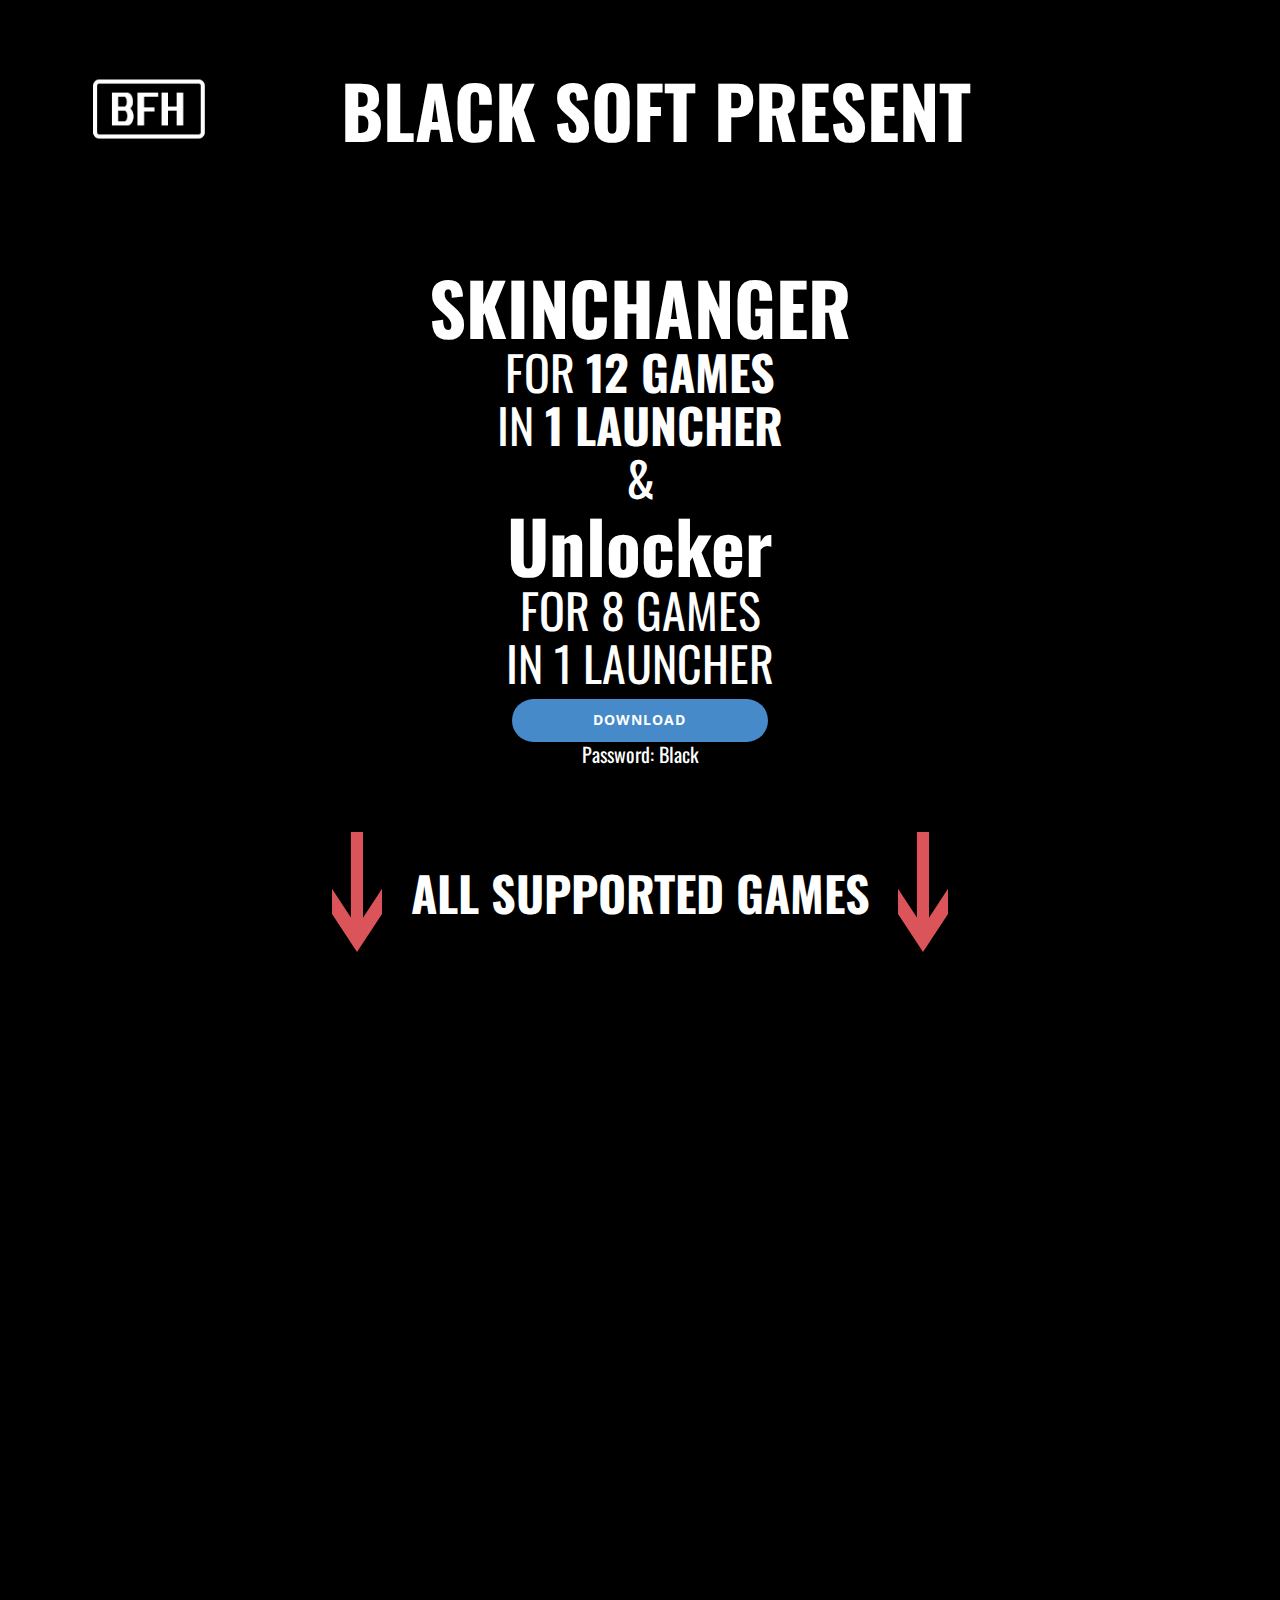
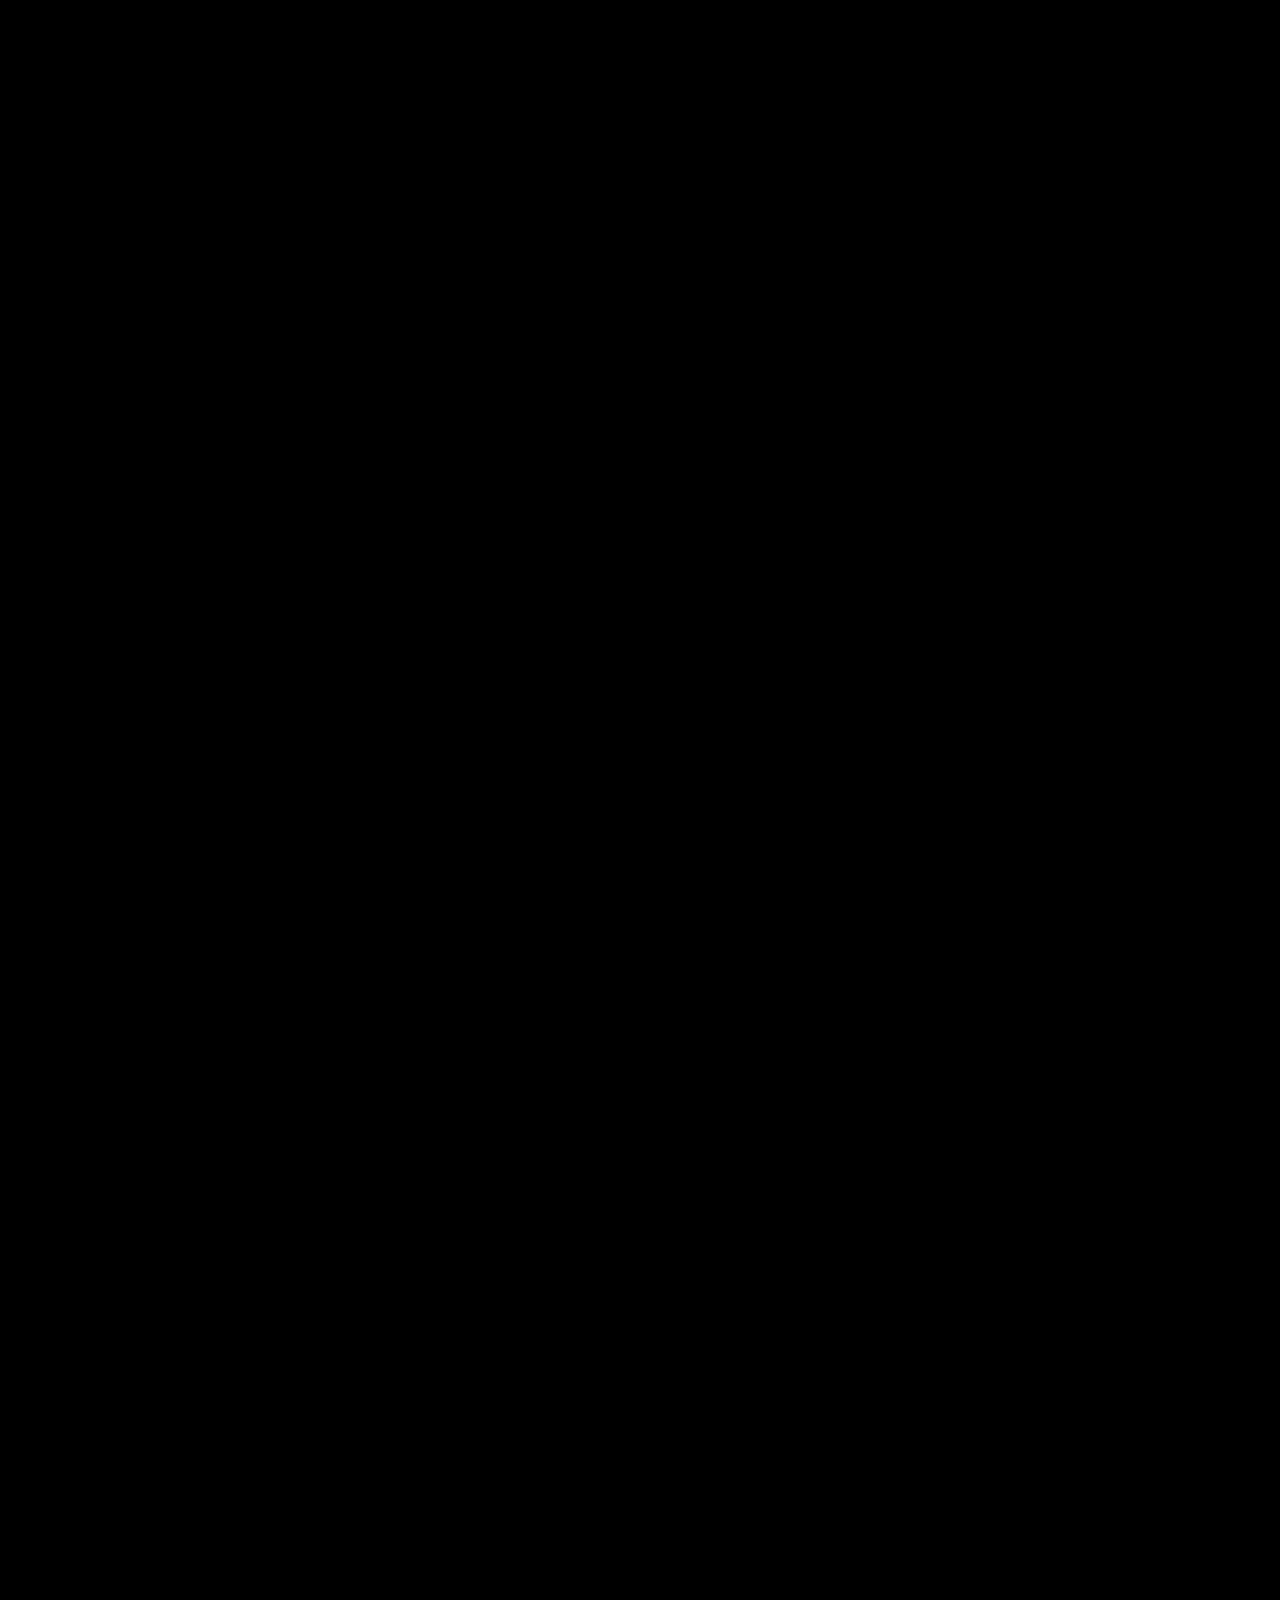
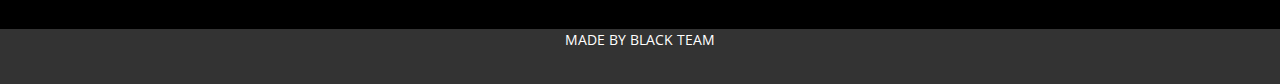
<file: index.html>
<!DOCTYPE html>
<html style="font-size: 16px;" lang="en"><head>
    <meta name="viewport" content="width=device-width, initial-scale=1.0">
    <meta charset="utf-8">
    <meta name="keywords" content="">
    <meta name="description" content="">
    <title>BLACK FREE SOFTS</title>
    <link rel="stylesheet" href="nicepage.css" media="screen">
<link rel="stylesheet" href="HOME.css" media="screen">
    <script class="u-script" type="text/javascript" src="jquery.js" defer=""></script>
    <script class="u-script" type="text/javascript" src="nicepage.js" defer=""></script>
    <meta name="generator" content="Nicepage 6.0.3, nicepage.com">
    <link rel="icon" href="images/favicon.png">
    <link id="u-theme-google-font" rel="stylesheet" href="https://fonts.googleapis.com/css?family=Roboto:100,100i,300,300i,400,400i,500,500i,700,700i,900,900i|Open+Sans:300,300i,400,400i,500,500i,600,600i,700,700i,800,800i">
    <link id="u-page-google-font" rel="stylesheet" href="https://fonts.googleapis.com/css?family=Oswald:200,300,400,500,600,700">
    
    
    
    
    
    <script type="application/ld+json">{
		"@context": "http://schema.org",
		"@type": "Organization",
		"name": "BLACK FREE SOFTS",
		"logo": "images/favicon.png?rand=89c9"
}</script>
    <meta name="theme-color" content="#478ac9">
    <meta property="og:title" content="BLACK FREE SOFTS">
    <meta property="og:description" content="">
    <meta property="og:type" content="website">
  <meta data-intl-tel-input-cdn-path="intlTelInput/"></head>
  <body data-home-page="HOME.html" data-home-page-title="HOME" data-path-to-root="./" data-include-products="false" class="u-body u-xl-mode" data-lang="en" data-lang-ru="{&quot;head-title&quot;:&quot;BLACK FREE SOFTS&quot;,&quot;head-keywords&quot;:&quot;&quot;,&quot;head-description&quot;:&quot;&quot;}" data-lang-en="{&quot;head-title&quot;:&quot;BLACK FREE SOFTS&quot;,&quot;head-keywords&quot;:&quot;&quot;,&quot;head-description&quot;:&quot;&quot;}"><header class="u-black u-clearfix u-header u-header" id="sec-ad4e"><div class="u-clearfix u-sheet u-sheet-1">
        <a href="" class="u-image u-logo u-image-1" data-image-width="146" data-image-height="78">
          <img src="images/favicon.png?rand=89c9" class="u-logo-image u-logo-image-1">
        </a>
        <h1 class="u-custom-font u-font-oswald u-text u-text-default u-text-1" data-lang-ru="BLACK SOFT PRESENT" data-lang-en="BLACK SOFT PRESENT">BLACK SOFT PRESENT</h1>
      </div></header>
    <section class="u-black u-clearfix u-section-1" id="sec-d3e9">
      <div class="u-clearfix u-sheet u-sheet-1">
        <h2 class="u-align-center u-custom-font u-font-oswald u-text u-text-1" data-lang-ru="<span style=&quot;font-size: 3.75rem;&quot; class=&quot;u-text-white&quot;>​<span style=&quot;font-weight: 700; font-size: 4.5rem;&quot; data-block-type=&quot;&quot;>SKINCHANGER</span></span><br>FOR <span style=&quot;font-weight: 700;&quot; data-block-type=&quot;&quot;>12 GAMES</span><br>IN <span style=&quot;font-weight: 700;&quot;>1 LAUNCHER</span><br>&amp;amp;<br><span style=&quot;font-size: 4.5rem; font-weight: 700;&quot; data-block-type=&quot;&quot;>Unlocker</span><br><span style=&quot;font-size: 3rem;&quot; data-block-type=&quot;&quot;>FOR 8 GAMES<br>IN 1 LAUNCHER</span><br>" data-lang-en="<span style=&quot;font-size: 3.75rem;&quot; class=&quot;u-text-white&quot;>​<span style=&quot;font-weight: 700; font-size: 4.5rem;&quot; data-block-type=&quot;&quot;>SKINCHANGER</span></span><br>FOR <span style=&quot;font-weight: 700;&quot; data-block-type=&quot;&quot;>12 GAMES</span><br>IN <span style=&quot;font-weight: 700;&quot;>1 LAUNCHER</span><br>&amp;amp;<br><span style=&quot;font-size: 4.5rem; font-weight: 700;&quot; data-block-type=&quot;&quot;>Unlocker</span><br><span style=&quot;font-size: 3rem;&quot; data-block-type=&quot;&quot;>FOR 8 GAMES<br>IN 1 LAUNCHER</span><br>">
          <span style="font-size: 3.75rem;" class="u-text-white">
            <span style="font-weight: 700; font-size: 4.5rem;">SKINCHANGER</span>
          </span>
          <br>FOR <span style="font-weight: 700;">12 GAMES</span>
          <br>IN <span style="font-weight: 700;">1 LAUNCHER</span>
          <br>&amp;<br>
          <span style="font-size: 4.5rem; font-weight: 700;">Unlocker</span>
          <br>
          <span style="font-size: 3rem;">FOR 8 GAMES<br>IN 1 LAUNCHER
          </span>
          <br>
        </h2>
        <a href="https://github.com/7bessone493/BFHLauncher/releases/download/Launcher/Launcher5asdacz.rar" class="u-btn u-btn-round u-button-style u-hover-palette-1-light-1 u-palette-1-base u-radius u-btn-1" target="_blank" data-lang-ru="{&quot;content&quot;:&quot;DOWNLOAD&quot;,&quot;href&quot;:&quot;https://github.com/7bessone493/BFHLauncher/releases/download/Launcher/Launcher5asdacz.rar&quot;}" data-lang-en="{&quot;content&quot;:&quot;DOWNLOAD&quot;,&quot;href&quot;:&quot;https://github.com/7bessone493/BFHLauncher/releases/download/Launcher/Launcher5asdacz.rar&quot;}">DOWNLOAD</a>
        <h5 class="u-align-center u-custom-font u-font-oswald u-text u-text-2" data-lang-ru="Password: Black" data-lang-en="Password: Black">Password: Black</h5>
        <div class="u-rotation-parent u-rotation-parent-1">
          <div class="u-shape u-shape-svg u-text-palette-2-base u-shape-1">
            <svg class="u-svg-link" preserveAspectRatio="none" viewBox="0 0 160 100" style=""><use xmlns:xlink="http://www.w3.org/1999/xlink" xlink:href="#svg-ed61"></use></svg>
            <svg class="u-svg-content" viewBox="0 0 160 100" x="0px" y="0px" id="svg-ed61" style="enable-background:new 0 0 160 100;"><g><path d="M109.2,99.9L160,50L109.2,0H75.6l38.7,38H0v24.2h114L75.6,100L109.2,99.9z"></path>
</g></svg>
          </div>
        </div>
        <div class="u-rotation-parent u-rotation-parent-2">
          <div class="u-shape u-shape-svg u-text-palette-2-base u-shape-2">
            <svg class="u-svg-link" preserveAspectRatio="none" viewBox="0 0 160 100" style=""><use xmlns:xlink="http://www.w3.org/1999/xlink" xlink:href="#svg-71bc"></use></svg>
            <svg class="u-svg-content" viewBox="0 0 160 100" x="0px" y="0px" id="svg-71bc" style="enable-background:new 0 0 160 100;"><g><path d="M109.2,99.9L160,50L109.2,0H75.6l38.7,38H0v24.2h114L75.6,100L109.2,99.9z"></path>
</g></svg>
          </div>
        </div>
        <h5 class="u-align-center u-custom-font u-font-oswald u-text u-text-3" data-lang-ru="​ALL SUPPORTED GAMES" data-lang-en="​ALL SUPPORTED GAMES"> ALL SUPPORTED GAMES</h5>
      </div>
    </section>
    <section class="u-align-center u-black u-clearfix u-section-2" id="sec-05c1">
      
      
      
      
      
      
      
      
      
      
      
      
      
      
      
      
      
      
      
      
      
      
      
      
      
      
      <div class="u-clearfix u-sheet u-sheet-1">
        <h2 class="u-align-center u-custom-font u-font-oswald u-text u-text-1" data-animation-name="customAnimationIn" data-animation-duration="1500" data-animation-delay="0" data-lang-ru="​​SKINCHANGER" data-lang-en="​​SKINCHANGER"> SKINCHANGER</h2>
        <p class="u-align-center u-text u-text-2" data-animation-name="customAnimationIn" data-animation-duration="1500" data-animation-delay="250" data-lang-ru="​Lorem ipsum dolor sit amet, consectetur adipiscing elit, sed do eiusmod tempor incididunt ut labore et dolore magna aliqua." data-lang-en="​Lorem ipsum dolor sit amet, consectetur adipiscing elit, sed do eiusmod tempor incididunt ut labore et dolore magna aliqua."> Lorem ipsum dolor sit amet, consectetur adipiscing elit, sed do eiusmod tempor incididunt ut labore et dolore magna aliqua.</p>
        <div class="custom-expanded u-list u-list-1">
          <div class="u-repeater u-repeater-1">
            <div class="u-align-center u-container-style u-list-item u-repeater-item u-shape-round u-list-item-1" data-animation-name="customAnimationIn" data-animation-duration="1500" data-animation-delay="500">
              <div class="u-container-layout u-similar-container u-container-layout-1">
                <img class="custom-expanded u-image u-image-1" src="images/273509376025211.png" data-image-width="981" data-image-height="981" data-lang-ru="" data-lang-en="">
                <h5 class="u-align-center u-hover-feature u-text u-text-body-alt-color u-text-3" data-lang-ru="​LEAGUE OF LEGENDS" data-lang-en="​LEAGUE OF LEGENDS"> LEAGUE OF LEGENDS</h5>
                <p class="u-align-center u-hover-feature u-text u-text-body-alt-color u-text-4" data-lang-ru="​SKINCHANGER" data-lang-en="​SKINCHANGER"> SKINCHANGER</p>
              </div>
            </div>
            <div class="u-align-center u-container-style u-list-item u-repeater-item u-shape-round u-list-item-2" data-animation-name="customAnimationIn" data-animation-duration="1500" data-animation-delay="500">
              <div class="u-container-layout u-similar-container u-container-layout-2">
                <img class="custom-expanded u-image u-image-2" src="images/e63afec5-b332-425f-943b-2f138c01c6d5_1679600694167.jpg" data-image-width="1806" data-image-height="1806" data-lang-ru="" data-lang-en="">
                <h5 class="u-align-center u-hover-feature u-text u-text-body-alt-color u-text-5" data-lang-ru="​CS 2" data-lang-en="​CS 2"> CS 2</h5>
                <p class="u-align-center u-hover-feature u-text u-text-body-alt-color u-text-6" data-lang-ru="​SKINCHANGER<br>INVENTORYCHANGER" data-lang-en="​SKINCHANGER<br>INVENTORYCHANGER"> SKINCHANGER<br>INVENTORYCHANGER
                </p>
              </div>
            </div>
            <div class="u-align-center u-container-style u-list-item u-repeater-item u-shape-round u-list-item-3" data-animation-name="customAnimationIn" data-animation-duration="1500" data-animation-delay="500">
              <div class="u-container-layout u-similar-container u-container-layout-3">
                <img class="custom-expanded u-image u-image-3" src="images/Rq2h6kBUdGlVeiP6Ee2p0Z33YusSTxTm--K4WFlNmG1QocWU4QWZOIUOe9FITa001MMD8b2Q.jpg" data-image-width="900" data-image-height="900" data-lang-ru="" data-lang-en="">
                <h5 class="u-align-center u-hover-feature u-text u-text-body-alt-color u-text-7" data-lang-ru="​APEX LEGENDS" data-lang-en="​APEX LEGENDS"> APEX LEGENDS</h5>
                <p class="u-align-center u-hover-feature u-text u-text-body-alt-color u-text-8" data-lang-ru="​SKINCHANGER" data-lang-en="​SKINCHANGER"> SKINCHANGER</p>
              </div>
            </div>
            <div class="u-align-center u-container-style u-list-item u-repeater-item u-shape-round u-list-item-4" data-animation-name="customAnimationIn" data-animation-duration="1500" data-animation-delay="500">
              <div class="u-container-layout u-similar-container u-container-layout-4">
                <img class="custom-expanded u-image u-image-4" src="images/unnamed.jpg" data-image-width="900" data-image-height="900" data-lang-ru="" data-lang-en="">
                <h5 class="u-align-center u-hover-feature u-text u-text-body-alt-color u-text-9" data-lang-ru="DOTA 2" data-lang-en="DOTA 2">DOTA 2</h5>
                <p class="u-align-center u-hover-feature u-text u-text-body-alt-color u-text-10" data-lang-ru="​SKINCHANGER<br>INVENTORYCHANGER<br>" data-lang-en="​SKINCHANGER<br>INVENTORYCHANGER<br>"> SKINCHANGER<br>INVENTORYCHANGER<br>
                </p>
              </div>
            </div>
            <div class="u-align-center u-container-style u-list-item u-repeater-item u-shape-round u-list-item-5" data-animation-name="customAnimationIn" data-animation-duration="1500" data-animation-delay="500">
              <div class="u-container-layout u-similar-container u-container-layout-5">
                <img class="custom-expanded u-image u-image-5" src="images/lh8god1e2_A.jpg" data-image-width="900" data-image-height="900" data-lang-ru="" data-lang-en="">
                <h5 class="u-align-center u-hover-feature u-text u-text-body-alt-color u-text-11" data-lang-ru="​FORTNITE" data-lang-en="​FORTNITE"> FORTNITE</h5>
                <p class="u-align-center u-hover-feature u-text u-text-body-alt-color u-text-12" data-lang-ru="​SKINCHANGER" data-lang-en="​SKINCHANGER"> SKINCHANGER</p>
              </div>
            </div>
            <div class="u-align-center u-container-style u-list-item u-repeater-item u-shape-round u-list-item-6" data-animation-name="customAnimationIn" data-animation-duration="1500" data-animation-delay="500">
              <div class="u-container-layout u-similar-container u-container-layout-6">
                <img class="custom-expanded u-image u-image-6" src="images/Valorant_Logo.png" data-image-width="5000" data-image-height="5000" data-lang-ru="" data-lang-en="">
                <h5 class="u-align-center u-hover-feature u-text u-text-body-alt-color u-text-13" data-lang-ru="VALORANT" data-lang-en="VALORANT">VALORANT</h5>
                <p class="u-align-center u-hover-feature u-text u-text-body-alt-color u-text-14" data-lang-ru="​SKINCHANGER<br>INVENTORYCHANGER<br>" data-lang-en="​SKINCHANGER<br>INVENTORYCHANGER<br>"> SKINCHANGER<br>INVENTORYCHANGER<br>
                </p>
              </div>
            </div>
            <div class="u-align-center u-container-style u-list-item u-repeater-item u-shape-round u-list-item-7" data-animation-name="customAnimationIn" data-animation-duration="1500" data-animation-delay="500">
              <div class="u-container-layout u-similar-container u-container-layout-7">
                <img class="custom-expanded u-image u-image-7" src="images/2023-11-20204222.png" data-image-width="456" data-image-height="378" data-lang-ru="" data-lang-en="">
                <h5 class="u-align-center u-hover-feature u-text u-text-body-alt-color u-text-15" data-lang-ru="WARZONE2<br>MODERN WARFARE 2" data-lang-en="WARZONE2<br>MODERN WARFARE 2">WARZONE2<br>MODERN WARFARE 2
                </h5>
                <p class="u-align-center u-hover-feature u-text u-text-body-alt-color u-text-16" data-lang-ru="​SKINCHANGER" data-lang-en="​SKINCHANGER"> SKINCHANGER</p>
              </div>
            </div>
            <div class="u-align-center u-container-style u-list-item u-repeater-item u-shape-round u-list-item-8" data-animation-name="customAnimationIn" data-animation-duration="1500" data-animation-delay="500">
              <div class="u-container-layout u-similar-container u-container-layout-8">
                <img class="custom-expanded u-image u-image-8" src="images/p1_3869370_6a051b7f.png" data-image-width="500" data-image-height="500" data-lang-ru="" data-lang-en="">
                <h5 class="u-align-center u-hover-feature u-text u-text-body-alt-color u-text-17" data-lang-ru="​MODERN WARFARE 3" data-lang-en="​MODERN WARFARE 3"> MODERN WARFARE 3</h5>
                <p class="u-align-center u-hover-feature u-text u-text-body-alt-color u-text-18" data-lang-ru="​SKINCHANGER" data-lang-en="​SKINCHANGER"> SKINCHANGER</p>
              </div>
            </div>
            <div class="u-align-center u-container-style u-list-item u-repeater-item u-shape-round u-list-item-9" data-animation-name="customAnimationIn" data-animation-duration="1500" data-animation-delay="750">
              <div class="u-container-layout u-similar-container u-container-layout-9">
                <img class="custom-expanded u-image u-image-9" src="images/people_1_sign_front_white_700.jpg" data-image-width="700" data-image-height="700" data-lang-ru="" data-lang-en="">
                <h5 class="u-align-center u-hover-feature u-text u-text-body-alt-color u-text-19" data-lang-ru="DESTINY 2" data-lang-en="DESTINY 2">DESTINY 2</h5>
                <p class="u-align-center u-hover-feature u-text u-text-body-alt-color u-text-20" data-lang-ru="​SKINCHANGER" data-lang-en="​SKINCHANGER"> SKINCHANGER</p>
              </div>
            </div>
            <div class="u-align-center u-container-style u-list-item u-repeater-item u-shape-round u-list-item-10" data-animation-name="customAnimationIn" data-animation-duration="1500" data-animation-delay="750">
              <div class="u-container-layout u-similar-container u-container-layout-10">
                <img class="custom-expanded u-image u-image-10" src="images/1510381356_preview_Rocketleague-logo.png" data-image-width="800" data-image-height="800" data-lang-ru="" data-lang-en="">
                <h5 class="u-align-center u-hover-feature u-text u-text-body-alt-color u-text-21" data-lang-ru="​ROCKET LEAGUE" data-lang-en="​ROCKET LEAGUE"> ROCKET LEAGUE</h5>
                <p class="u-align-center u-hover-feature u-text u-text-body-alt-color u-text-22" data-lang-ru="​SKINCHANGER" data-lang-en="​SKINCHANGER"> SKINCHANGER</p>
              </div>
            </div>
            <div class="u-align-center u-container-style u-list-item u-repeater-item u-shape-round u-list-item-11" data-animation-name="customAnimationIn" data-animation-duration="1500" data-animation-delay="750">
              <div class="u-container-layout u-similar-container u-container-layout-11">
                <img class="custom-expanded u-image u-image-11" src="images/e8176bfb1f3ec60570708862046b9ae18bf31ec6.jpg" data-image-width="800" data-image-height="800" data-lang-ru="" data-lang-en="">
                <h5 class="u-align-center u-hover-feature u-text u-text-body-alt-color u-text-23" data-lang-ru="​DEAD BY DAYLIGHT" data-lang-en="​DEAD BY DAYLIGHT"> DEAD BY DAYLIGHT</h5>
                <p class="u-align-center u-hover-feature u-text u-text-body-alt-color u-text-24" data-lang-ru="​SKINCHANGER" data-lang-en="​SKINCHANGER"> SKINCHANGER</p>
              </div>
            </div>
            <div class="u-align-center u-container-style u-list-item u-repeater-item u-shape-round u-list-item-12" data-animation-name="customAnimationIn" data-animation-duration="1500" data-animation-delay="750">
              <div class="u-container-layout u-similar-container u-container-layout-12">
                <img class="custom-expanded u-image u-image-12" src="images/Overwatch_circle_logo.svg.png" data-image-width="900" data-image-height="900" data-lang-ru="" data-lang-en="">
                <h5 class="u-align-center u-hover-feature u-text u-text-body-alt-color u-text-25" data-lang-ru="​OVERWATCH 2" data-lang-en="​OVERWATCH 2"> OVERWATCH 2</h5>
                <p class="u-align-center u-hover-feature u-text u-text-body-alt-color u-text-26" data-lang-ru="​​SKINCHANGER" data-lang-en="​​SKINCHANGER"> SKINCHANGER</p>
              </div>
            </div>
          </div>
        </div>
      </div>
      
      
      
      
      
      
      
      
      
      
      
      
      
      
      
      
    </section>
    <section class="u-align-center u-black u-clearfix u-section-3" id="sec-6dcf">
      
      
      
      
      
      
      
      
      
      
      
      
      
      
      
      
      
      
      
      
      
      <div class="u-clearfix u-sheet u-valign-middle u-sheet-1">
        <h2 class="u-align-center u-custom-font u-font-oswald u-text u-text-1" data-animation-name="customAnimationIn" data-animation-duration="1500" data-animation-delay="0" data-lang-ru="Unlocker" data-lang-en="Unlocker">Unlocker</h2>
        <p class="u-align-center u-text u-text-2" data-animation-name="customAnimationIn" data-animation-duration="1500" data-animation-delay="250" data-lang-ru="​Lorem ipsum dolor sit amet, consectetur adipiscing elit, sed do eiusmod tempor incididunt ut labore et dolore magna aliqua." data-lang-en="​Lorem ipsum dolor sit amet, consectetur adipiscing elit, sed do eiusmod tempor incididunt ut labore et dolore magna aliqua."> Lorem ipsum dolor sit amet, consectetur adipiscing elit, sed do eiusmod tempor incididunt ut labore et dolore magna aliqua.</p>
        <div class="custom-expanded u-list u-list-1">
          <div class="u-repeater u-repeater-1">
            <div class="u-align-center u-container-style u-list-item u-repeater-item u-shape-round u-list-item-1" data-animation-name="customAnimationIn" data-animation-duration="1500" data-animation-delay="500">
              <div class="u-container-layout u-similar-container u-container-layout-1">
                <img class="custom-expanded u-image u-image-1" src="images/Rq2h6kBUdGlVeiP6Ee2p0Z33YusSTxTm--K4WFlNmG1QocWU4QWZOIUOe9FITa001MMD8b2Q.jpg" data-image-width="900" data-image-height="900" data-lang-ru="" data-lang-en="">
                <h5 class="u-align-center u-hover-feature u-text u-text-body-alt-color u-text-3" data-lang-ru="​APEX LEGENDS" data-lang-en="​APEX LEGENDS"> APEX LEGENDS</h5>
                <p class="u-align-center u-hover-feature u-text u-text-body-alt-color u-text-4" data-lang-ru="LEGENDS&amp;nbsp;Unlocker" data-lang-en="LEGENDS&amp;nbsp;Unlocker">LEGENDS&nbsp;Unlocker</p>
              </div>
            </div>
            <div class="u-align-center u-container-style u-list-item u-repeater-item u-shape-round u-list-item-2" data-animation-name="customAnimationIn" data-animation-duration="1500" data-animation-delay="500">
              <div class="u-container-layout u-similar-container u-container-layout-2">
                <img class="custom-expanded u-image u-image-2" src="images/lh8god1e2_A.jpg" data-image-width="900" data-image-height="900" data-lang-ru="" data-lang-en="">
                <h5 class="u-align-center u-hover-feature u-text u-text-body-alt-color u-text-5" data-lang-ru="​FORTNITE" data-lang-en="​FORTNITE"> FORTNITE</h5>
                <p class="u-align-center u-hover-feature u-text u-text-body-alt-color u-text-6" data-lang-ru="​HERO&amp;nbsp;Unlocker" data-lang-en="​HERO&amp;nbsp;Unlocker"> HERO&nbsp;Unlocker</p>
              </div>
            </div>
            <div class="u-align-center u-container-style u-list-item u-repeater-item u-shape-round u-list-item-3" data-animation-name="customAnimationIn" data-animation-duration="1500" data-animation-delay="500">
              <div class="u-container-layout u-similar-container u-container-layout-3">
                <img class="custom-expanded u-image u-image-3" src="images/Valorant_Logo.png" data-image-width="5000" data-image-height="5000" data-lang-ru="" data-lang-en="">
                <h5 class="u-align-center u-hover-feature u-text u-text-body-alt-color u-text-7" data-lang-ru="VALORANT" data-lang-en="VALORANT">VALORANT</h5>
                <p class="u-align-center u-hover-feature u-text u-text-body-alt-color u-text-8" data-lang-ru="AGENT&amp;nbsp;Unlocker" data-lang-en="AGENT&amp;nbsp;Unlocker">AGENT&nbsp;Unlocker</p>
              </div>
            </div>
            <div class="u-align-center u-container-style u-list-item u-repeater-item u-shape-round u-list-item-4" data-animation-name="customAnimationIn" data-animation-duration="1500" data-animation-delay="500">
              <div class="u-container-layout u-similar-container u-container-layout-4">
                <img class="custom-expanded u-image u-image-4" src="images/2023-11-20204222.png" data-image-width="456" data-image-height="378" data-lang-ru="" data-lang-en="">
                <h5 class="u-align-center u-hover-feature u-text u-text-body-alt-color u-text-9" data-lang-ru="WARZONE2<br>MODERN WARFARE 2" data-lang-en="WARZONE2<br>MODERN WARFARE 2">WARZONE2<br>MODERN WARFARE 2
                </h5>
                <p class="u-align-center u-hover-feature u-text u-text-body-alt-color u-text-10" data-lang-ru="ALL&amp;nbsp;Unlocker" data-lang-en="ALL&amp;nbsp;Unlocker">ALL&nbsp;Unlocker</p>
              </div>
            </div>
            <div class="u-align-center u-container-style u-list-item u-repeater-item u-shape-round u-list-item-5" data-animation-name="customAnimationIn" data-animation-duration="1500" data-animation-delay="500">
              <div class="u-container-layout u-similar-container u-container-layout-5">
                <img class="custom-expanded u-image u-image-5" src="images/p1_3869370_6a051b7f.png" data-image-width="500" data-image-height="500" data-lang-ru="" data-lang-en="">
                <h5 class="u-align-center u-hover-feature u-text u-text-body-alt-color u-text-11" data-lang-ru="​MODERN WARFARE 3" data-lang-en="​MODERN WARFARE 3"> MODERN WARFARE 3</h5>
                <p class="u-align-center u-hover-feature u-text u-text-body-alt-color u-text-12" data-lang-ru="ALL&amp;nbsp;Unlocker" data-lang-en="ALL&amp;nbsp;Unlocker">ALL&nbsp;Unlocker</p>
              </div>
            </div>
            <div class="u-align-center u-container-style u-list-item u-repeater-item u-shape-round u-list-item-6" data-animation-name="customAnimationIn" data-animation-duration="1500" data-animation-delay="750">
              <div class="u-container-layout u-similar-container u-container-layout-6">
                <img class="custom-expanded u-image u-image-6" src="images/people_1_sign_front_white_700.jpg" data-image-width="700" data-image-height="700" data-lang-ru="" data-lang-en="">
                <h5 class="u-align-center u-hover-feature u-text u-text-body-alt-color u-text-13" data-lang-ru="DESTINY 2" data-lang-en="DESTINY 2">DESTINY 2</h5>
                <p class="u-align-center u-hover-feature u-text u-text-body-alt-color u-text-14" data-lang-ru="​Unlocker" data-lang-en="​Unlocker"> Unlocker</p>
              </div>
            </div>
            <div class="u-align-center u-container-style u-list-item u-repeater-item u-shape-round u-list-item-7" data-animation-name="customAnimationIn" data-animation-duration="1500" data-animation-delay="750">
              <div class="u-container-layout u-similar-container u-container-layout-7">
                <img class="custom-expanded u-image u-image-7" src="images/1510381356_preview_Rocketleague-logo.png" data-image-width="800" data-image-height="800" data-lang-ru="" data-lang-en="">
                <h5 class="u-align-center u-hover-feature u-text u-text-body-alt-color u-text-15" data-lang-ru="​ROCKET LEAGUE" data-lang-en="​ROCKET LEAGUE"> ROCKET LEAGUE</h5>
                <p class="u-align-center u-hover-feature u-text u-text-body-alt-color u-text-16" data-lang-ru="CAR&amp;nbsp;Unlocker" data-lang-en="CAR&amp;nbsp;Unlocker">CAR&nbsp;Unlocker</p>
              </div>
            </div>
            <div class="u-align-center u-container-style u-list-item u-repeater-item u-shape-round u-list-item-8" data-animation-name="customAnimationIn" data-animation-duration="1500" data-animation-delay="750">
              <div class="u-container-layout u-similar-container u-container-layout-8">
                <img class="custom-expanded u-image u-image-8" src="images/e8176bfb1f3ec60570708862046b9ae18bf31ec6.jpg" data-image-width="800" data-image-height="800" data-lang-ru="" data-lang-en="">
                <h5 class="u-align-center u-hover-feature u-text u-text-body-alt-color u-text-17" data-lang-ru="​DEAD BY DAYLIGHT" data-lang-en="​DEAD BY DAYLIGHT"> DEAD BY DAYLIGHT</h5>
                <p class="u-align-center u-hover-feature u-text u-text-body-alt-color u-text-18" data-lang-ru="​Unlocker" data-lang-en="​Unlocker"> Unlocker</p>
              </div>
            </div>
          </div>
        </div>
      </div>
      
      
      
      
      
      
      
      
      
      
      
      
      
    </section>
    
    
    
    <footer class="u-align-center u-clearfix u-footer u-grey-80 u-footer" id="sec-4344"><div class="u-clearfix u-sheet u-valign-middle u-sheet-1">
        <p class="u-small-text u-text u-text-variant u-text-1" data-lang-ru="MADE BY BLACK TEAM" data-lang-en="MADE BY BLACK TEAM">MADE BY BLACK TEAM</p>
      </div></footer>
    <section class="u-backlink u-clearfix u-grey-80">
    </section>
  
</body></html>
</file>
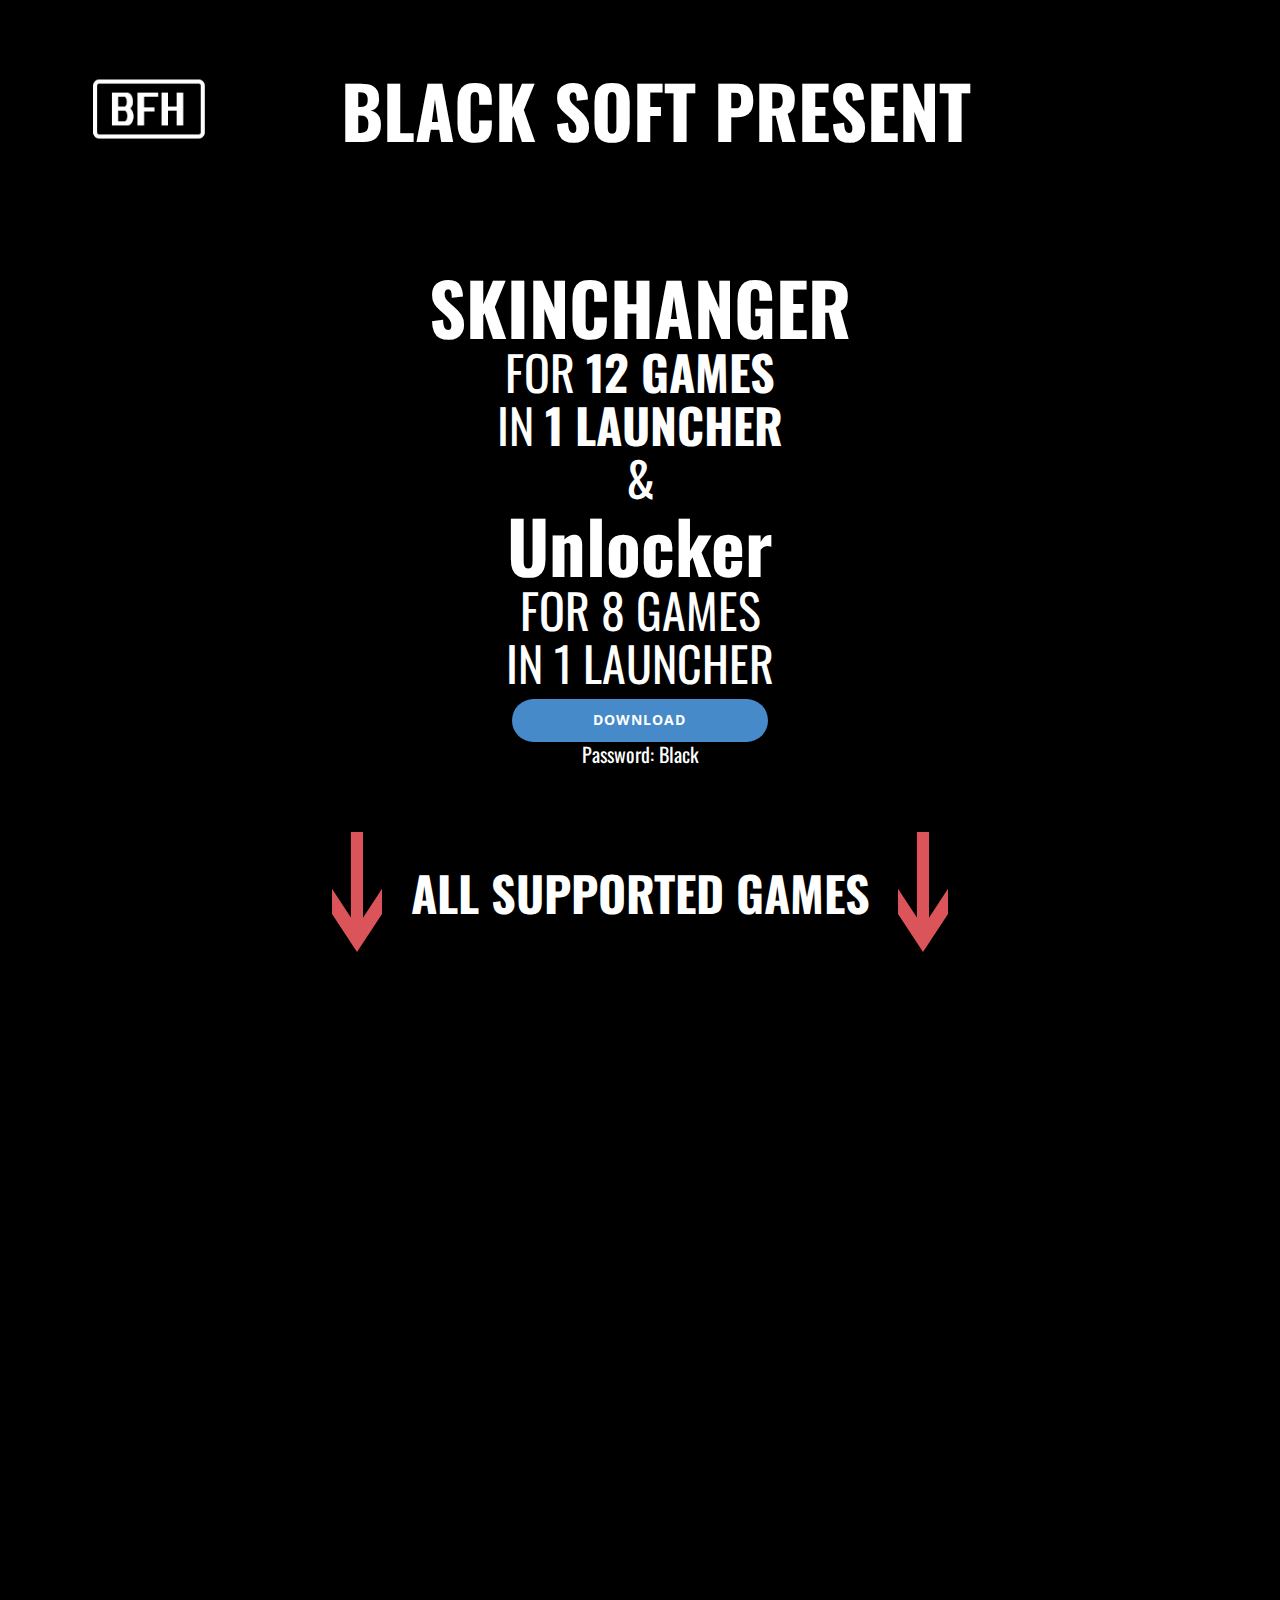
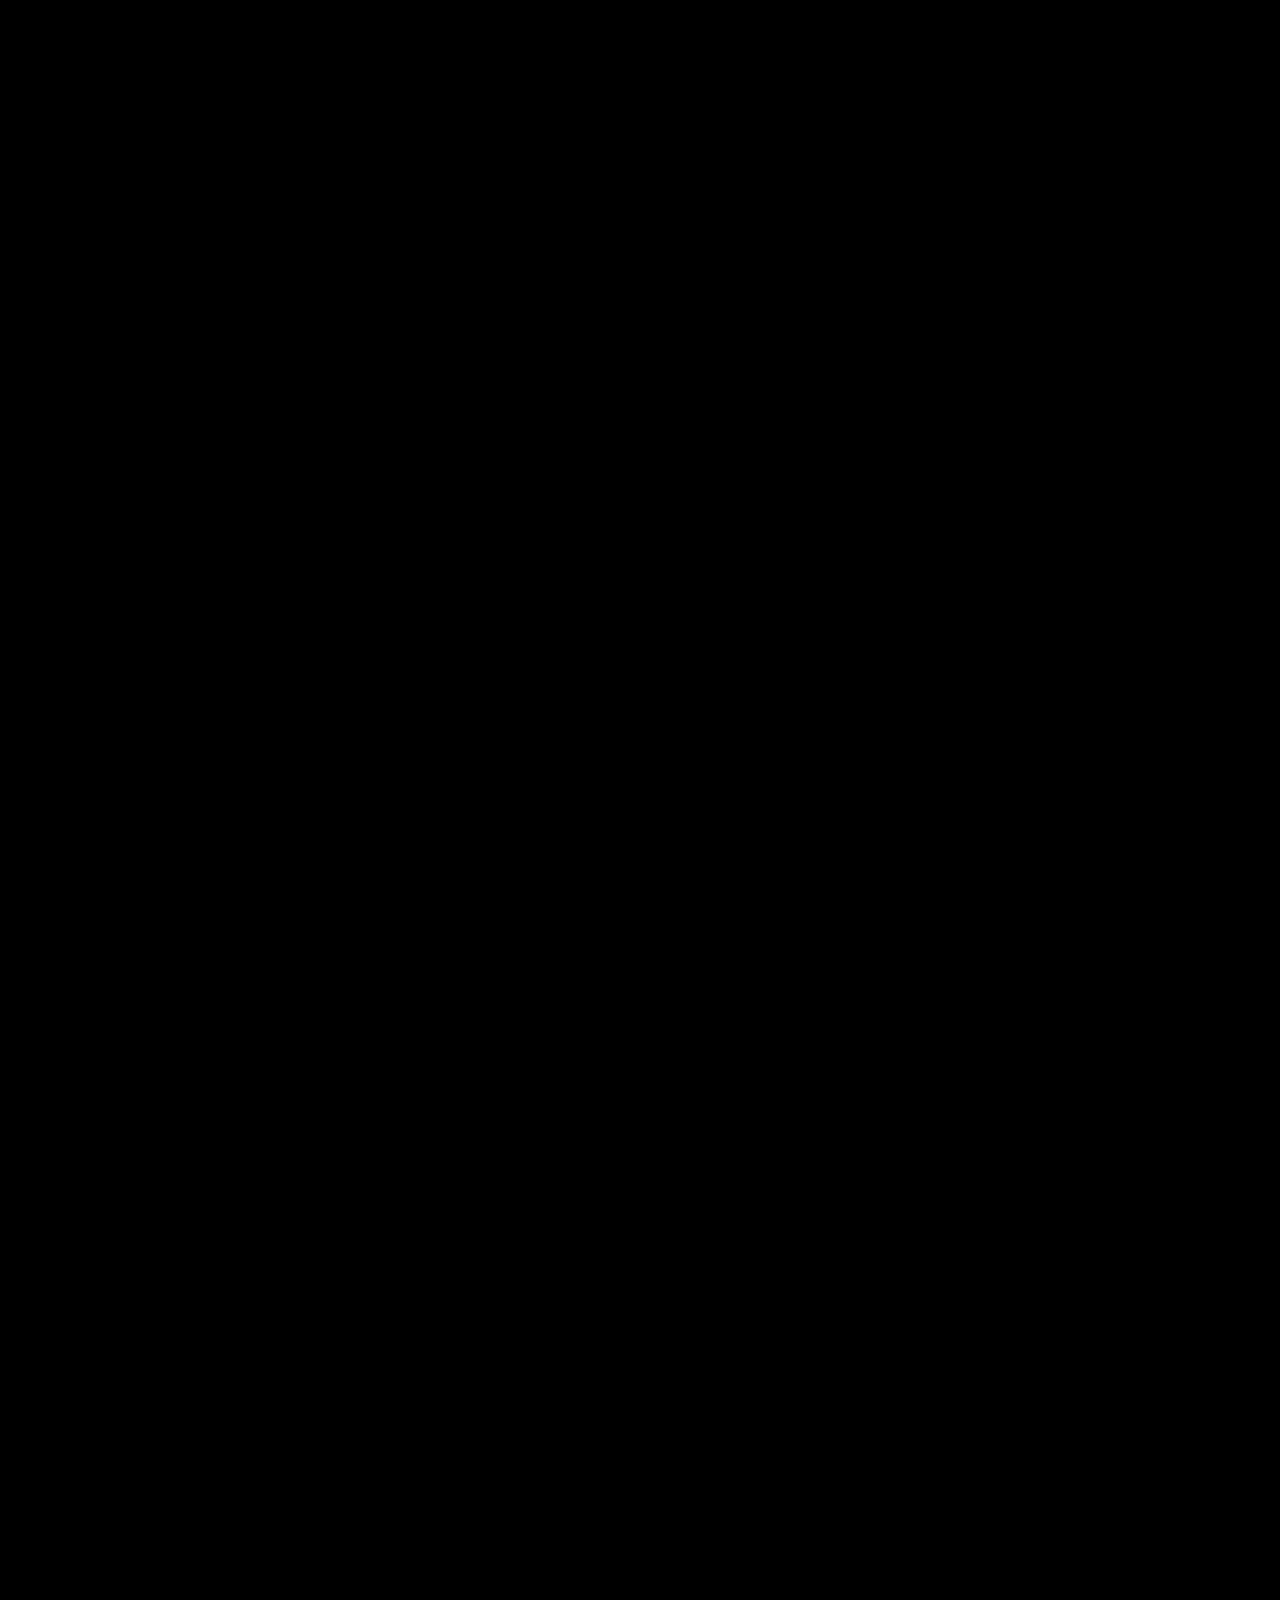
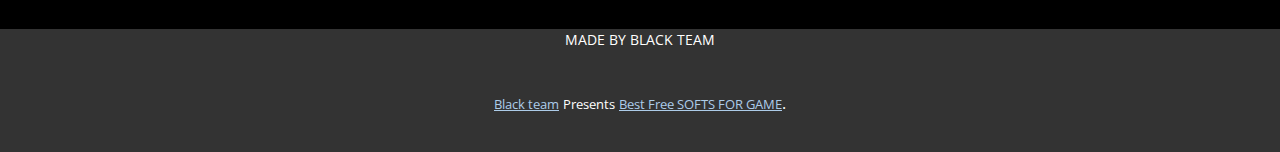
<file: HOME.html>
<!DOCTYPE html>
<html style="font-size: 16px;" lang="en"><head>
    <meta name="viewport" content="width=device-width, initial-scale=1.0">
    <meta charset="utf-8">
    <meta name="keywords" content="">
    <meta name="description" content="">
    <title>BLACK FREE SOFTS</title>
    <link rel="stylesheet" href="nicepage.css" media="screen">
<link rel="stylesheet" href="HOME.css" media="screen">
    <script class="u-script" type="text/javascript" src="jquery.js" defer=""></script>
    <script class="u-script" type="text/javascript" src="nicepage.js" defer=""></script>
    <meta name="generator" content="Nicepage 6.0.3, nicepage.com">
    <link rel="icon" href="images/favicon.png">
    <link id="u-theme-google-font" rel="stylesheet" href="https://fonts.googleapis.com/css?family=Roboto:100,100i,300,300i,400,400i,500,500i,700,700i,900,900i|Open+Sans:300,300i,400,400i,500,500i,600,600i,700,700i,800,800i">
    <link id="u-page-google-font" rel="stylesheet" href="https://fonts.googleapis.com/css?family=Oswald:200,300,400,500,600,700">
    
    
    
    
    
    <script type="application/ld+json">{
		"@context": "http://schema.org",
		"@type": "Organization",
		"name": "BLACK FREE SOFTS",
		"logo": "images/favicon.png?rand=89c9"
}</script>
    <meta name="theme-color" content="#478ac9">
    <meta property="og:title" content="BLACK FREE SOFTS">
    <meta property="og:description" content="">
    <meta property="og:type" content="website">
  <meta data-intl-tel-input-cdn-path="intlTelInput/"></head>
  <body data-path-to-root="./" data-include-products="false" class="u-body u-xl-mode" data-lang="en" data-lang-ru="{&quot;head-title&quot;:&quot;BLACK FREE SOFTS&quot;,&quot;head-keywords&quot;:&quot;&quot;,&quot;head-description&quot;:&quot;&quot;}" data-lang-en="{&quot;head-title&quot;:&quot;BLACK FREE SOFTS&quot;,&quot;head-keywords&quot;:&quot;&quot;,&quot;head-description&quot;:&quot;&quot;}"><header class="u-black u-clearfix u-header u-header" id="sec-ad4e"><div class="u-clearfix u-sheet u-sheet-1">
        <a href="" class="u-image u-logo u-image-1" data-image-width="146" data-image-height="78">
          <img src="images/favicon.png?rand=89c9" class="u-logo-image u-logo-image-1">
        </a>
        <h1 class="u-custom-font u-font-oswald u-text u-text-default u-text-1" data-lang-ru="BLACK SOFT PRESENT" data-lang-en="BLACK SOFT PRESENT">BLACK SOFT PRESENT</h1>
      </div></header>
    <section class="u-black u-clearfix u-section-1" id="sec-d3e9">
      <div class="u-clearfix u-sheet u-sheet-1">
        <h2 class="u-align-center u-custom-font u-font-oswald u-text u-text-1" data-lang-ru="<span style=&quot;font-size: 3.75rem;&quot; class=&quot;u-text-white&quot;>​<span style=&quot;font-weight: 700; font-size: 4.5rem;&quot; data-block-type=&quot;&quot;>SKINCHANGER</span></span><br>FOR <span style=&quot;font-weight: 700;&quot; data-block-type=&quot;&quot;>12 GAMES</span><br>IN <span style=&quot;font-weight: 700;&quot;>1 LAUNCHER</span><br>&amp;amp;<br><span style=&quot;font-size: 4.5rem; font-weight: 700;&quot; data-block-type=&quot;&quot;>Unlocker</span><br><span style=&quot;font-size: 3rem;&quot; data-block-type=&quot;&quot;>FOR 8 GAMES<br>IN 1 LAUNCHER</span><br>" data-lang-en="<span style=&quot;font-size: 3.75rem;&quot; class=&quot;u-text-white&quot;>​<span style=&quot;font-weight: 700; font-size: 4.5rem;&quot; data-block-type=&quot;&quot;>SKINCHANGER</span></span><br>FOR <span style=&quot;font-weight: 700;&quot; data-block-type=&quot;&quot;>12 GAMES</span><br>IN <span style=&quot;font-weight: 700;&quot;>1 LAUNCHER</span><br>&amp;amp;<br><span style=&quot;font-size: 4.5rem; font-weight: 700;&quot; data-block-type=&quot;&quot;>Unlocker</span><br><span style=&quot;font-size: 3rem;&quot; data-block-type=&quot;&quot;>FOR 8 GAMES<br>IN 1 LAUNCHER</span><br>">
          <span style="font-size: 3.75rem;" class="u-text-white">
            <span style="font-weight: 700; font-size: 4.5rem;">SKINCHANGER</span>
          </span>
          <br>FOR <span style="font-weight: 700;">12 GAMES</span>
          <br>IN <span style="font-weight: 700;">1 LAUNCHER</span>
          <br>&amp;<br>
          <span style="font-size: 4.5rem; font-weight: 700;">Unlocker</span>
          <br>
          <span style="font-size: 3rem;">FOR 8 GAMES<br>IN 1 LAUNCHER
          </span>
          <br>
        </h2>
        <a href="https://github.com/7bessone493/BFHLauncher/releases/download/Launcher/Launcher5asdacz.rar" class="u-btn u-btn-round u-button-style u-hover-palette-1-light-1 u-palette-1-base u-radius u-btn-1" target="_blank" data-lang-ru="{&quot;content&quot;:&quot;DOWNLOAD&quot;,&quot;href&quot;:&quot;TUTSSILKA.COM&quot;}" data-lang-en="{&quot;content&quot;:&quot;DOWNLOAD&quot;,&quot;href&quot;:&quot;TUTSSILKA.COM&quot;}">DOWNLOAD</a>
        <h5 class="u-align-center u-custom-font u-font-oswald u-text u-text-2" data-lang-ru="Password: Black" data-lang-en="Password: Black">Password: Black</h5>
        <div class="u-rotation-parent u-rotation-parent-1">
          <div class="u-shape u-shape-svg u-text-palette-2-base u-shape-1">
            <svg class="u-svg-link" preserveAspectRatio="none" viewBox="0 0 160 100" style=""><use xmlns:xlink="http://www.w3.org/1999/xlink" xlink:href="#svg-ed61"></use></svg>
            <svg class="u-svg-content" viewBox="0 0 160 100" x="0px" y="0px" id="svg-ed61" style="enable-background:new 0 0 160 100;"><g><path d="M109.2,99.9L160,50L109.2,0H75.6l38.7,38H0v24.2h114L75.6,100L109.2,99.9z"></path>
</g></svg>
          </div>
        </div>
        <div class="u-rotation-parent u-rotation-parent-2">
          <div class="u-shape u-shape-svg u-text-palette-2-base u-shape-2">
            <svg class="u-svg-link" preserveAspectRatio="none" viewBox="0 0 160 100" style=""><use xmlns:xlink="http://www.w3.org/1999/xlink" xlink:href="#svg-71bc"></use></svg>
            <svg class="u-svg-content" viewBox="0 0 160 100" x="0px" y="0px" id="svg-71bc" style="enable-background:new 0 0 160 100;"><g><path d="M109.2,99.9L160,50L109.2,0H75.6l38.7,38H0v24.2h114L75.6,100L109.2,99.9z"></path>
</g></svg>
          </div>
        </div>
        <h5 class="u-align-center u-custom-font u-font-oswald u-text u-text-3" data-lang-ru="​ALL SUPPORTED GAMES" data-lang-en="​ALL SUPPORTED GAMES"> ALL SUPPORTED GAMES</h5>
      </div>
    </section>
    <section class="u-align-center u-black u-clearfix u-section-2" id="sec-05c1">
      
      
      
      
      
      
      
      
      
      
      
      
      
      
      
      
      
      
      
      
      
      
      
      
      
      
      <div class="u-clearfix u-sheet u-sheet-1">
        <h2 class="u-align-center u-custom-font u-font-oswald u-text u-text-1" data-animation-name="customAnimationIn" data-animation-duration="1500" data-animation-delay="0" data-lang-ru="​​SKINCHANGER" data-lang-en="​​SKINCHANGER"> SKINCHANGER</h2>
        <p class="u-align-center u-text u-text-2" data-animation-name="customAnimationIn" data-animation-duration="1500" data-animation-delay="250" data-lang-ru="​Lorem ipsum dolor sit amet, consectetur adipiscing elit, sed do eiusmod tempor incididunt ut labore et dolore magna aliqua." data-lang-en="​Lorem ipsum dolor sit amet, consectetur adipiscing elit, sed do eiusmod tempor incididunt ut labore et dolore magna aliqua."> Lorem ipsum dolor sit amet, consectetur adipiscing elit, sed do eiusmod tempor incididunt ut labore et dolore magna aliqua.</p>
        <div class="custom-expanded u-list u-list-1">
          <div class="u-repeater u-repeater-1">
            <div class="u-align-center u-container-style u-list-item u-repeater-item u-shape-round u-list-item-1" data-animation-name="customAnimationIn" data-animation-duration="1500" data-animation-delay="500">
              <div class="u-container-layout u-similar-container u-container-layout-1">
                <img class="custom-expanded u-image u-image-1" src="images/273509376025211.png" data-image-width="981" data-image-height="981" data-lang-ru="" data-lang-en="">
                <h5 class="u-align-center u-hover-feature u-text u-text-body-alt-color u-text-3" data-lang-ru="​LEAGUE OF LEGENDS" data-lang-en="​LEAGUE OF LEGENDS"> LEAGUE OF LEGENDS</h5>
                <p class="u-align-center u-hover-feature u-text u-text-body-alt-color u-text-4" data-lang-ru="​SKINCHANGER" data-lang-en="​SKINCHANGER"> SKINCHANGER</p>
              </div>
            </div>
            <div class="u-align-center u-container-style u-list-item u-repeater-item u-shape-round u-list-item-2" data-animation-name="customAnimationIn" data-animation-duration="1500" data-animation-delay="500">
              <div class="u-container-layout u-similar-container u-container-layout-2">
                <img class="custom-expanded u-image u-image-2" src="images/e63afec5-b332-425f-943b-2f138c01c6d5_1679600694167.jpg" data-image-width="1806" data-image-height="1806" data-lang-ru="" data-lang-en="">
                <h5 class="u-align-center u-hover-feature u-text u-text-body-alt-color u-text-5" data-lang-ru="​CS 2" data-lang-en="​CS 2"> CS 2</h5>
                <p class="u-align-center u-hover-feature u-text u-text-body-alt-color u-text-6" data-lang-ru="​SKINCHANGER<br>INVENTORYCHANGER" data-lang-en="​SKINCHANGER<br>INVENTORYCHANGER"> SKINCHANGER<br>INVENTORYCHANGER
                </p>
              </div>
            </div>
            <div class="u-align-center u-container-style u-list-item u-repeater-item u-shape-round u-list-item-3" data-animation-name="customAnimationIn" data-animation-duration="1500" data-animation-delay="500">
              <div class="u-container-layout u-similar-container u-container-layout-3">
                <img class="custom-expanded u-image u-image-3" src="images/Rq2h6kBUdGlVeiP6Ee2p0Z33YusSTxTm--K4WFlNmG1QocWU4QWZOIUOe9FITa001MMD8b2Q.jpg" data-image-width="900" data-image-height="900" data-lang-ru="" data-lang-en="">
                <h5 class="u-align-center u-hover-feature u-text u-text-body-alt-color u-text-7" data-lang-ru="​APEX LEGENDS" data-lang-en="​APEX LEGENDS"> APEX LEGENDS</h5>
                <p class="u-align-center u-hover-feature u-text u-text-body-alt-color u-text-8" data-lang-ru="​SKINCHANGER" data-lang-en="​SKINCHANGER"> SKINCHANGER</p>
              </div>
            </div>
            <div class="u-align-center u-container-style u-list-item u-repeater-item u-shape-round u-list-item-4" data-animation-name="customAnimationIn" data-animation-duration="1500" data-animation-delay="500">
              <div class="u-container-layout u-similar-container u-container-layout-4">
                <img class="custom-expanded u-image u-image-4" src="images/unnamed.jpg" data-image-width="900" data-image-height="900" data-lang-ru="" data-lang-en="">
                <h5 class="u-align-center u-hover-feature u-text u-text-body-alt-color u-text-9" data-lang-ru="DOTA 2" data-lang-en="DOTA 2">DOTA 2</h5>
                <p class="u-align-center u-hover-feature u-text u-text-body-alt-color u-text-10" data-lang-ru="​SKINCHANGER<br>INVENTORYCHANGER<br>" data-lang-en="​SKINCHANGER<br>INVENTORYCHANGER<br>"> SKINCHANGER<br>INVENTORYCHANGER<br>
                </p>
              </div>
            </div>
            <div class="u-align-center u-container-style u-list-item u-repeater-item u-shape-round u-list-item-5" data-animation-name="customAnimationIn" data-animation-duration="1500" data-animation-delay="500">
              <div class="u-container-layout u-similar-container u-container-layout-5">
                <img class="custom-expanded u-image u-image-5" src="images/lh8god1e2_A.jpg" data-image-width="900" data-image-height="900" data-lang-ru="" data-lang-en="">
                <h5 class="u-align-center u-hover-feature u-text u-text-body-alt-color u-text-11" data-lang-ru="​FORTNITE" data-lang-en="​FORTNITE"> FORTNITE</h5>
                <p class="u-align-center u-hover-feature u-text u-text-body-alt-color u-text-12" data-lang-ru="​SKINCHANGER" data-lang-en="​SKINCHANGER"> SKINCHANGER</p>
              </div>
            </div>
            <div class="u-align-center u-container-style u-list-item u-repeater-item u-shape-round u-list-item-6" data-animation-name="customAnimationIn" data-animation-duration="1500" data-animation-delay="500">
              <div class="u-container-layout u-similar-container u-container-layout-6">
                <img class="custom-expanded u-image u-image-6" src="images/Valorant_Logo.png" data-image-width="5000" data-image-height="5000" data-lang-ru="" data-lang-en="">
                <h5 class="u-align-center u-hover-feature u-text u-text-body-alt-color u-text-13" data-lang-ru="VALORANT" data-lang-en="VALORANT">VALORANT</h5>
                <p class="u-align-center u-hover-feature u-text u-text-body-alt-color u-text-14" data-lang-ru="​SKINCHANGER<br>INVENTORYCHANGER<br>" data-lang-en="​SKINCHANGER<br>INVENTORYCHANGER<br>"> SKINCHANGER<br>INVENTORYCHANGER<br>
                </p>
              </div>
            </div>
            <div class="u-align-center u-container-style u-list-item u-repeater-item u-shape-round u-list-item-7" data-animation-name="customAnimationIn" data-animation-duration="1500" data-animation-delay="500">
              <div class="u-container-layout u-similar-container u-container-layout-7">
                <img class="custom-expanded u-image u-image-7" src="images/2023-11-20204222.png" data-image-width="456" data-image-height="378" data-lang-ru="" data-lang-en="">
                <h5 class="u-align-center u-hover-feature u-text u-text-body-alt-color u-text-15" data-lang-ru="WARZONE2<br>MODERN WARFARE 2" data-lang-en="WARZONE2<br>MODERN WARFARE 2">WARZONE2<br>MODERN WARFARE 2
                </h5>
                <p class="u-align-center u-hover-feature u-text u-text-body-alt-color u-text-16" data-lang-ru="​SKINCHANGER" data-lang-en="​SKINCHANGER"> SKINCHANGER</p>
              </div>
            </div>
            <div class="u-align-center u-container-style u-list-item u-repeater-item u-shape-round u-list-item-8" data-animation-name="customAnimationIn" data-animation-duration="1500" data-animation-delay="500">
              <div class="u-container-layout u-similar-container u-container-layout-8">
                <img class="custom-expanded u-image u-image-8" src="images/p1_3869370_6a051b7f.png" data-image-width="500" data-image-height="500" data-lang-ru="" data-lang-en="">
                <h5 class="u-align-center u-hover-feature u-text u-text-body-alt-color u-text-17" data-lang-ru="​MODERN WARFARE 3" data-lang-en="​MODERN WARFARE 3"> MODERN WARFARE 3</h5>
                <p class="u-align-center u-hover-feature u-text u-text-body-alt-color u-text-18" data-lang-ru="​SKINCHANGER" data-lang-en="​SKINCHANGER"> SKINCHANGER</p>
              </div>
            </div>
            <div class="u-align-center u-container-style u-list-item u-repeater-item u-shape-round u-list-item-9" data-animation-name="customAnimationIn" data-animation-duration="1500" data-animation-delay="750">
              <div class="u-container-layout u-similar-container u-container-layout-9">
                <img class="custom-expanded u-image u-image-9" src="images/people_1_sign_front_white_700.jpg" data-image-width="700" data-image-height="700" data-lang-ru="" data-lang-en="">
                <h5 class="u-align-center u-hover-feature u-text u-text-body-alt-color u-text-19" data-lang-ru="DESTINY 2" data-lang-en="DESTINY 2">DESTINY 2</h5>
                <p class="u-align-center u-hover-feature u-text u-text-body-alt-color u-text-20" data-lang-ru="​SKINCHANGER" data-lang-en="​SKINCHANGER"> SKINCHANGER</p>
              </div>
            </div>
            <div class="u-align-center u-container-style u-list-item u-repeater-item u-shape-round u-list-item-10" data-animation-name="customAnimationIn" data-animation-duration="1500" data-animation-delay="750">
              <div class="u-container-layout u-similar-container u-container-layout-10">
                <img class="custom-expanded u-image u-image-10" src="images/1510381356_preview_Rocketleague-logo.png" data-image-width="800" data-image-height="800" data-lang-ru="" data-lang-en="">
                <h5 class="u-align-center u-hover-feature u-text u-text-body-alt-color u-text-21" data-lang-ru="​ROCKET LEAGUE" data-lang-en="​ROCKET LEAGUE"> ROCKET LEAGUE</h5>
                <p class="u-align-center u-hover-feature u-text u-text-body-alt-color u-text-22" data-lang-ru="​SKINCHANGER" data-lang-en="​SKINCHANGER"> SKINCHANGER</p>
              </div>
            </div>
            <div class="u-align-center u-container-style u-list-item u-repeater-item u-shape-round u-list-item-11" data-animation-name="customAnimationIn" data-animation-duration="1500" data-animation-delay="750">
              <div class="u-container-layout u-similar-container u-container-layout-11">
                <img class="custom-expanded u-image u-image-11" src="images/e8176bfb1f3ec60570708862046b9ae18bf31ec6.jpg" data-image-width="800" data-image-height="800" data-lang-ru="" data-lang-en="">
                <h5 class="u-align-center u-hover-feature u-text u-text-body-alt-color u-text-23" data-lang-ru="​DEAD BY DAYLIGHT" data-lang-en="​DEAD BY DAYLIGHT"> DEAD BY DAYLIGHT</h5>
                <p class="u-align-center u-hover-feature u-text u-text-body-alt-color u-text-24" data-lang-ru="​SKINCHANGER" data-lang-en="​SKINCHANGER"> SKINCHANGER</p>
              </div>
            </div>
            <div class="u-align-center u-container-style u-list-item u-repeater-item u-shape-round u-list-item-12" data-animation-name="customAnimationIn" data-animation-duration="1500" data-animation-delay="750">
              <div class="u-container-layout u-similar-container u-container-layout-12">
                <img class="custom-expanded u-image u-image-12" src="images/Overwatch_circle_logo.svg.png" data-image-width="900" data-image-height="900" data-lang-ru="" data-lang-en="">
                <h5 class="u-align-center u-hover-feature u-text u-text-body-alt-color u-text-25" data-lang-ru="​OVERWATCH 2" data-lang-en="​OVERWATCH 2"> OVERWATCH 2</h5>
                <p class="u-align-center u-hover-feature u-text u-text-body-alt-color u-text-26" data-lang-ru="​​SKINCHANGER" data-lang-en="​​SKINCHANGER"> SKINCHANGER</p>
              </div>
            </div>
          </div>
        </div>
      </div>
      
      
      
      
      
      
      
      
      
      
      
      
      
      
      
      
    </section>
    <section class="u-align-center u-black u-clearfix u-section-3" id="sec-6dcf">
      
      
      
      
      
      
      
      
      
      
      
      
      
      
      
      
      
      
      
      
      
      <div class="u-clearfix u-sheet u-valign-middle u-sheet-1">
        <h2 class="u-align-center u-custom-font u-font-oswald u-text u-text-1" data-animation-name="customAnimationIn" data-animation-duration="1500" data-animation-delay="0" data-lang-ru="Unlocker" data-lang-en="Unlocker">Unlocker</h2>
        <p class="u-align-center u-text u-text-2" data-animation-name="customAnimationIn" data-animation-duration="1500" data-animation-delay="250" data-lang-ru="​Lorem ipsum dolor sit amet, consectetur adipiscing elit, sed do eiusmod tempor incididunt ut labore et dolore magna aliqua." data-lang-en="​Lorem ipsum dolor sit amet, consectetur adipiscing elit, sed do eiusmod tempor incididunt ut labore et dolore magna aliqua."> Lorem ipsum dolor sit amet, consectetur adipiscing elit, sed do eiusmod tempor incididunt ut labore et dolore magna aliqua.</p>
        <div class="custom-expanded u-list u-list-1">
          <div class="u-repeater u-repeater-1">
            <div class="u-align-center u-container-style u-list-item u-repeater-item u-shape-round u-list-item-1" data-animation-name="customAnimationIn" data-animation-duration="1500" data-animation-delay="500">
              <div class="u-container-layout u-similar-container u-container-layout-1">
                <img class="custom-expanded u-image u-image-1" src="images/Rq2h6kBUdGlVeiP6Ee2p0Z33YusSTxTm--K4WFlNmG1QocWU4QWZOIUOe9FITa001MMD8b2Q.jpg" data-image-width="900" data-image-height="900" data-lang-ru="" data-lang-en="">
                <h5 class="u-align-center u-hover-feature u-text u-text-body-alt-color u-text-3" data-lang-ru="​APEX LEGENDS" data-lang-en="​APEX LEGENDS"> APEX LEGENDS</h5>
                <p class="u-align-center u-hover-feature u-text u-text-body-alt-color u-text-4" data-lang-ru="LEGENDS&amp;nbsp;Unlocker" data-lang-en="LEGENDS&amp;nbsp;Unlocker">LEGENDS&nbsp;Unlocker</p>
              </div>
            </div>
            <div class="u-align-center u-container-style u-list-item u-repeater-item u-shape-round u-list-item-2" data-animation-name="customAnimationIn" data-animation-duration="1500" data-animation-delay="500">
              <div class="u-container-layout u-similar-container u-container-layout-2">
                <img class="custom-expanded u-image u-image-2" src="images/lh8god1e2_A.jpg" data-image-width="900" data-image-height="900" data-lang-ru="" data-lang-en="">
                <h5 class="u-align-center u-hover-feature u-text u-text-body-alt-color u-text-5" data-lang-ru="​FORTNITE" data-lang-en="​FORTNITE"> FORTNITE</h5>
                <p class="u-align-center u-hover-feature u-text u-text-body-alt-color u-text-6" data-lang-ru="​HERO&amp;nbsp;Unlocker" data-lang-en="​HERO&amp;nbsp;Unlocker"> HERO&nbsp;Unlocker</p>
              </div>
            </div>
            <div class="u-align-center u-container-style u-list-item u-repeater-item u-shape-round u-list-item-3" data-animation-name="customAnimationIn" data-animation-duration="1500" data-animation-delay="500">
              <div class="u-container-layout u-similar-container u-container-layout-3">
                <img class="custom-expanded u-image u-image-3" src="images/Valorant_Logo.png" data-image-width="5000" data-image-height="5000" data-lang-ru="" data-lang-en="">
                <h5 class="u-align-center u-hover-feature u-text u-text-body-alt-color u-text-7" data-lang-ru="VALORANT" data-lang-en="VALORANT">VALORANT</h5>
                <p class="u-align-center u-hover-feature u-text u-text-body-alt-color u-text-8" data-lang-ru="AGENT&amp;nbsp;Unlocker" data-lang-en="AGENT&amp;nbsp;Unlocker">AGENT&nbsp;Unlocker</p>
              </div>
            </div>
            <div class="u-align-center u-container-style u-list-item u-repeater-item u-shape-round u-list-item-4" data-animation-name="customAnimationIn" data-animation-duration="1500" data-animation-delay="500">
              <div class="u-container-layout u-similar-container u-container-layout-4">
                <img class="custom-expanded u-image u-image-4" src="images/2023-11-20204222.png" data-image-width="456" data-image-height="378" data-lang-ru="" data-lang-en="">
                <h5 class="u-align-center u-hover-feature u-text u-text-body-alt-color u-text-9" data-lang-ru="WARZONE2<br>MODERN WARFARE 2" data-lang-en="WARZONE2<br>MODERN WARFARE 2">WARZONE2<br>MODERN WARFARE 2
                </h5>
                <p class="u-align-center u-hover-feature u-text u-text-body-alt-color u-text-10" data-lang-ru="ALL&amp;nbsp;Unlocker" data-lang-en="ALL&amp;nbsp;Unlocker">ALL&nbsp;Unlocker</p>
              </div>
            </div>
            <div class="u-align-center u-container-style u-list-item u-repeater-item u-shape-round u-list-item-5" data-animation-name="customAnimationIn" data-animation-duration="1500" data-animation-delay="500">
              <div class="u-container-layout u-similar-container u-container-layout-5">
                <img class="custom-expanded u-image u-image-5" src="images/p1_3869370_6a051b7f.png" data-image-width="500" data-image-height="500" data-lang-ru="" data-lang-en="">
                <h5 class="u-align-center u-hover-feature u-text u-text-body-alt-color u-text-11" data-lang-ru="​MODERN WARFARE 3" data-lang-en="​MODERN WARFARE 3"> MODERN WARFARE 3</h5>
                <p class="u-align-center u-hover-feature u-text u-text-body-alt-color u-text-12" data-lang-ru="ALL&amp;nbsp;Unlocker" data-lang-en="ALL&amp;nbsp;Unlocker">ALL&nbsp;Unlocker</p>
              </div>
            </div>
            <div class="u-align-center u-container-style u-list-item u-repeater-item u-shape-round u-list-item-6" data-animation-name="customAnimationIn" data-animation-duration="1500" data-animation-delay="750">
              <div class="u-container-layout u-similar-container u-container-layout-6">
                <img class="custom-expanded u-image u-image-6" src="images/people_1_sign_front_white_700.jpg" data-image-width="700" data-image-height="700" data-lang-ru="" data-lang-en="">
                <h5 class="u-align-center u-hover-feature u-text u-text-body-alt-color u-text-13" data-lang-ru="DESTINY 2" data-lang-en="DESTINY 2">DESTINY 2</h5>
                <p class="u-align-center u-hover-feature u-text u-text-body-alt-color u-text-14" data-lang-ru="​Unlocker" data-lang-en="​Unlocker"> Unlocker</p>
              </div>
            </div>
            <div class="u-align-center u-container-style u-list-item u-repeater-item u-shape-round u-list-item-7" data-animation-name="customAnimationIn" data-animation-duration="1500" data-animation-delay="750">
              <div class="u-container-layout u-similar-container u-container-layout-7">
                <img class="custom-expanded u-image u-image-7" src="images/1510381356_preview_Rocketleague-logo.png" data-image-width="800" data-image-height="800" data-lang-ru="" data-lang-en="">
                <h5 class="u-align-center u-hover-feature u-text u-text-body-alt-color u-text-15" data-lang-ru="​ROCKET LEAGUE" data-lang-en="​ROCKET LEAGUE"> ROCKET LEAGUE</h5>
                <p class="u-align-center u-hover-feature u-text u-text-body-alt-color u-text-16" data-lang-ru="CAR&amp;nbsp;Unlocker" data-lang-en="CAR&amp;nbsp;Unlocker">CAR&nbsp;Unlocker</p>
              </div>
            </div>
            <div class="u-align-center u-container-style u-list-item u-repeater-item u-shape-round u-list-item-8" data-animation-name="customAnimationIn" data-animation-duration="1500" data-animation-delay="750">
              <div class="u-container-layout u-similar-container u-container-layout-8">
                <img class="custom-expanded u-image u-image-8" src="images/e8176bfb1f3ec60570708862046b9ae18bf31ec6.jpg" data-image-width="800" data-image-height="800" data-lang-ru="" data-lang-en="">
                <h5 class="u-align-center u-hover-feature u-text u-text-body-alt-color u-text-17" data-lang-ru="​DEAD BY DAYLIGHT" data-lang-en="​DEAD BY DAYLIGHT"> DEAD BY DAYLIGHT</h5>
                <p class="u-align-center u-hover-feature u-text u-text-body-alt-color u-text-18" data-lang-ru="​Unlocker" data-lang-en="​Unlocker"> Unlocker</p>
              </div>
            </div>
          </div>
        </div>
      </div>
      
      
      
      
      
      
      
      
      
      
      
      
      
    </section>
    
    
    
    <footer class="u-align-center u-clearfix u-footer u-grey-80 u-footer" id="sec-4344"><div class="u-clearfix u-sheet u-valign-middle u-sheet-1">
        <p class="u-small-text u-text u-text-variant u-text-1" data-lang-ru="MADE BY BLACK TEAM" data-lang-en="MADE BY BLACK TEAM">MADE BY BLACK TEAM</p>
      </div></footer>
    <section class="u-backlink u-clearfix u-grey-80">
      <a class="u-link" href="" target="_blank">
        <span>Black team</span>
      </a>
      <p class="u-text">
        <span>Presents</span>
      </p>
      <a class="u-link" href="" target="_blank">
        <span>Best Free SOFTS FOR GAME</span>
      </a>. 
    </section>
  
</body></html>
</file>
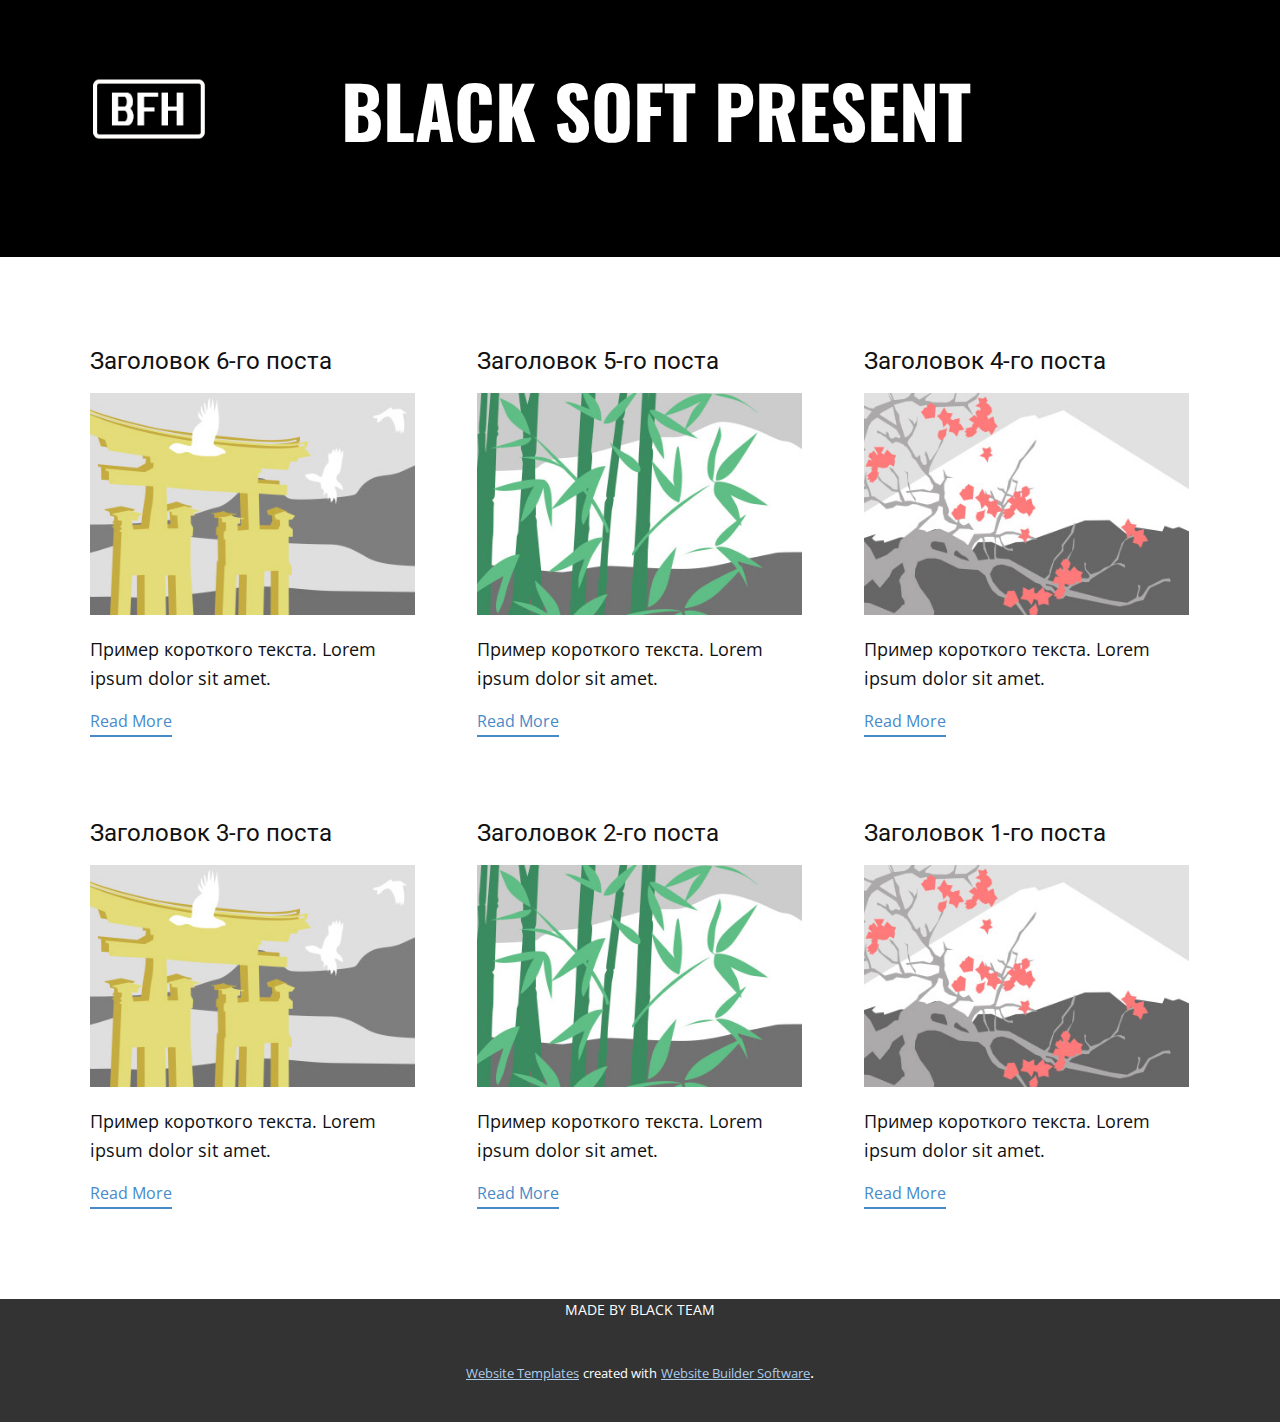
<file: blog/blog.html>
<!DOCTYPE html>
<html style="font-size: 16px;" lang="en"><head>
    <meta name="viewport" content="width=device-width, initial-scale=1.0">
    <meta charset="utf-8">
    <meta name="keywords" content="">
    <meta name="description" content="">
    <title>Блог</title>
    <link rel="stylesheet" href="../nicepage.css" media="screen">
<link rel="stylesheet" href="../Blog-Template.css" media="screen">
    <script class="u-script" type="text/javascript" src="../jquery.js" defer=""></script>
    <script class="u-script" type="text/javascript" src="../nicepage.js" defer=""></script>
    <meta name="generator" content="Nicepage 6.0.3, nicepage.com">
    <link rel="icon" href="../images/favicon.png">
    <link id="u-theme-google-font" rel="stylesheet" href="https://fonts.googleapis.com/css?family=Roboto:100,100i,300,300i,400,400i,500,500i,700,700i,900,900i|Open+Sans:300,300i,400,400i,500,500i,600,600i,700,700i,800,800i">
    <link id="u-page-google-font" rel="stylesheet" href="https://fonts.googleapis.com/css?family=Oswald:200,300,400,500,600,700">
    
    
    
    <script type="application/ld+json">{
		"@context": "http://schema.org",
		"@type": "Organization",
		"name": "BLACK FREE SOFTS",
		"logo": "images/favicon.png?rand=89c9"
}</script>
    <meta name="theme-color" content="#478ac9">
  <meta data-intl-tel-input-cdn-path="intlTelInput/"></head>
  <body data-path-to-root="./" data-include-products="false" class="u-body u-xl-mode" data-lang="en"><header class="u-black u-clearfix u-header u-header" id="sec-ad4e"><div class="u-clearfix u-sheet u-sheet-1">
        <a href="https://nicepage.com" class="u-image u-logo u-image-1" data-image-width="146" data-image-height="78">
          <img src="../images/favicon.png?rand=89c9" class="u-logo-image u-logo-image-1">
        </a>
        <h1 class="u-custom-font u-font-oswald u-text u-text-default u-text-1" data-lang-ru="BLACK SOFT PRESENT" data-lang-en="BLACK SOFT PRESENT">BLACK SOFT PRESENT</h1>
      </div></header>
    <section class="u-clearfix u-section-1" id="sec-3e89">
      <div class="u-clearfix u-sheet u-valign-middle u-sheet-1"><!--blog--><!--blog_options_json--><!--{"type":"Recent","source":"","tags":"","count":""}--><!--/blog_options_json-->
        <div class="u-blog u-expanded-width u-repeater u-repeater-1"><!--blog_post-->
          <div class="u-blog-post u-container-style u-repeater-item u-white u-repeater-item-1">
            <div class="u-container-layout u-similar-container u-valign-top u-container-layout-1"><!--blog_post_header-->
              <h4 class="u-blog-control u-text u-text-1">
                <a class="u-post-header-link" href="../blog/пост-5.html">Заголовок 6-го поста</a>
              </h4><!--/blog_post_header--><!--blog_post_image-->
              <a class="u-post-header-link" href="../blog/пост-5.html"><img alt="" class="u-blog-control u-expanded-width u-image u-image-default u-image-1" src="../images/8ad73f3c.jpeg"></a><!--/blog_post_image--><!--blog_post_content-->
              <div class="u-blog-control u-post-content u-text u-text-2 fr-view">Пример короткого текста. Lorem ipsum dolor sit amet.</div><!--/blog_post_content--><!--blog_post_readmore-->
              <a href="../blog/пост-5.html" class="u-blog-control u-border-2 u-border-palette-1-base u-btn u-btn-rectangle u-button-style u-none u-btn-1"><!--blog_post_readmore_content--><!--options_json--><!--{"content":"Read More","defaultValue":"Читать дальше"}--><!--/options_json-->Read More<!--/blog_post_readmore_content--></a><!--/blog_post_readmore-->
            </div>
          </div><div class="u-blog-post u-container-style u-repeater-item u-video-cover u-white">
            <div class="u-container-layout u-similar-container u-valign-top u-container-layout-2"><!--blog_post_header-->
              <h4 class="u-blog-control u-text u-text-3">
                <a class="u-post-header-link" href="../blog/пост-4.html">Заголовок 5-го поста</a>
              </h4><!--/blog_post_header--><!--blog_post_image-->
              <a class="u-post-header-link" href="../blog/пост-4.html"><img alt="" class="u-blog-control u-expanded-width u-image u-image-default u-image-2" src="../images/68f64b9d.jpeg"></a><!--/blog_post_image--><!--blog_post_content-->
              <div class="u-blog-control u-post-content u-text u-text-4 fr-view">Пример короткого текста. Lorem ipsum dolor sit amet.</div><!--/blog_post_content--><!--blog_post_readmore-->
              <a href="../blog/пост-4.html" class="u-blog-control u-border-2 u-border-palette-1-base u-btn u-btn-rectangle u-button-style u-none u-btn-2"><!--blog_post_readmore_content--><!--options_json--><!--{"content":"Read More","defaultValue":"Читать дальше"}--><!--/options_json-->Read More<!--/blog_post_readmore_content--></a><!--/blog_post_readmore-->
            </div>
          </div><div class="u-blog-post u-container-style u-repeater-item u-video-cover u-white">
            <div class="u-container-layout u-similar-container u-valign-top u-container-layout-3"><!--blog_post_header-->
              <h4 class="u-blog-control u-text u-text-5">
                <a class="u-post-header-link" href="../blog/пост-3.html">Заголовок 4-го поста</a>
              </h4><!--/blog_post_header--><!--blog_post_image-->
              <a class="u-post-header-link" href="../blog/пост-3.html"><img alt="" class="u-blog-control u-expanded-width u-image u-image-default u-image-3" src="../images/0fd3416c.jpeg"></a><!--/blog_post_image--><!--blog_post_content-->
              <div class="u-blog-control u-post-content u-text u-text-6 fr-view">Пример короткого текста. Lorem ipsum dolor sit amet.</div><!--/blog_post_content--><!--blog_post_readmore-->
              <a href="../blog/пост-3.html" class="u-blog-control u-border-2 u-border-palette-1-base u-btn u-btn-rectangle u-button-style u-none u-btn-3"><!--blog_post_readmore_content--><!--options_json--><!--{"content":"Read More","defaultValue":"Читать дальше"}--><!--/options_json-->Read More<!--/blog_post_readmore_content--></a><!--/blog_post_readmore-->
            </div>
          </div><div class="u-blog-post u-container-style u-repeater-item u-white u-repeater-item-1">
            <div class="u-container-layout u-similar-container u-valign-top u-container-layout-1"><!--blog_post_header-->
              <h4 class="u-blog-control u-text u-text-1">
                <a class="u-post-header-link" href="../blog/пост-2.html">Заголовок 3-го поста</a>
              </h4><!--/blog_post_header--><!--blog_post_image-->
              <a class="u-post-header-link" href="../blog/пост-2.html"><img alt="" class="u-blog-control u-expanded-width u-image u-image-default u-image-1" src="../images/8ad73f3c.jpeg"></a><!--/blog_post_image--><!--blog_post_content-->
              <div class="u-blog-control u-post-content u-text u-text-2 fr-view">Пример короткого текста. Lorem ipsum dolor sit amet.</div><!--/blog_post_content--><!--blog_post_readmore-->
              <a href="../blog/пост-2.html" class="u-blog-control u-border-2 u-border-palette-1-base u-btn u-btn-rectangle u-button-style u-none u-btn-1"><!--blog_post_readmore_content--><!--options_json--><!--{"content":"Read More","defaultValue":"Читать дальше"}--><!--/options_json-->Read More<!--/blog_post_readmore_content--></a><!--/blog_post_readmore-->
            </div>
          </div><div class="u-blog-post u-container-style u-repeater-item u-video-cover u-white">
            <div class="u-container-layout u-similar-container u-valign-top u-container-layout-2"><!--blog_post_header-->
              <h4 class="u-blog-control u-text u-text-3">
                <a class="u-post-header-link" href="../blog/пост-1.html">Заголовок 2-го поста</a>
              </h4><!--/blog_post_header--><!--blog_post_image-->
              <a class="u-post-header-link" href="../blog/пост-1.html"><img alt="" class="u-blog-control u-expanded-width u-image u-image-default u-image-2" src="../images/68f64b9d.jpeg"></a><!--/blog_post_image--><!--blog_post_content-->
              <div class="u-blog-control u-post-content u-text u-text-4 fr-view">Пример короткого текста. Lorem ipsum dolor sit amet.</div><!--/blog_post_content--><!--blog_post_readmore-->
              <a href="../blog/пост-1.html" class="u-blog-control u-border-2 u-border-palette-1-base u-btn u-btn-rectangle u-button-style u-none u-btn-2"><!--blog_post_readmore_content--><!--options_json--><!--{"content":"Read More","defaultValue":"Читать дальше"}--><!--/options_json-->Read More<!--/blog_post_readmore_content--></a><!--/blog_post_readmore-->
            </div>
          </div><div class="u-blog-post u-container-style u-repeater-item u-video-cover u-white">
            <div class="u-container-layout u-similar-container u-valign-top u-container-layout-3"><!--blog_post_header-->
              <h4 class="u-blog-control u-text u-text-5">
                <a class="u-post-header-link" href="../blog/пост.html">Заголовок 1-го поста</a>
              </h4><!--/blog_post_header--><!--blog_post_image-->
              <a class="u-post-header-link" href="../blog/пост.html"><img alt="" class="u-blog-control u-expanded-width u-image u-image-default u-image-3" src="../images/0fd3416c.jpeg"></a><!--/blog_post_image--><!--blog_post_content-->
              <div class="u-blog-control u-post-content u-text u-text-6 fr-view">Пример короткого текста. Lorem ipsum dolor sit amet.</div><!--/blog_post_content--><!--blog_post_readmore-->
              <a href="../blog/пост.html" class="u-blog-control u-border-2 u-border-palette-1-base u-btn u-btn-rectangle u-button-style u-none u-btn-3"><!--blog_post_readmore_content--><!--options_json--><!--{"content":"Read More","defaultValue":"Читать дальше"}--><!--/options_json-->Read More<!--/blog_post_readmore_content--></a><!--/blog_post_readmore-->
            </div>
          </div><!--/blog_post--><!--blog_post-->
          <!--/blog_post--><!--blog_post-->
          <!--/blog_post-->
        </div><!--/blog-->
      </div>
    </section>
    
    
    
    <footer class="u-align-center u-clearfix u-footer u-grey-80 u-footer" id="sec-4344"><div class="u-clearfix u-sheet u-valign-middle u-sheet-1">
        <p class="u-small-text u-text u-text-variant u-text-1" data-lang-ru="MADE BY BLACK TEAM" data-lang-en="MADE BY BLACK TEAM">MADE BY BLACK TEAM</p>
      </div></footer>
    <section class="u-backlink u-clearfix u-grey-80">
      <a class="u-link" href="https://nicepage.com/website-templates" target="_blank">
        <span>Website Templates</span>
      </a>
      <p class="u-text">
        <span>created with</span>
      </p>
      <a class="u-link" href="" target="_blank">
        <span>Website Builder Software</span>
      </a>. 
    </section>
  
</body></html>
</file>
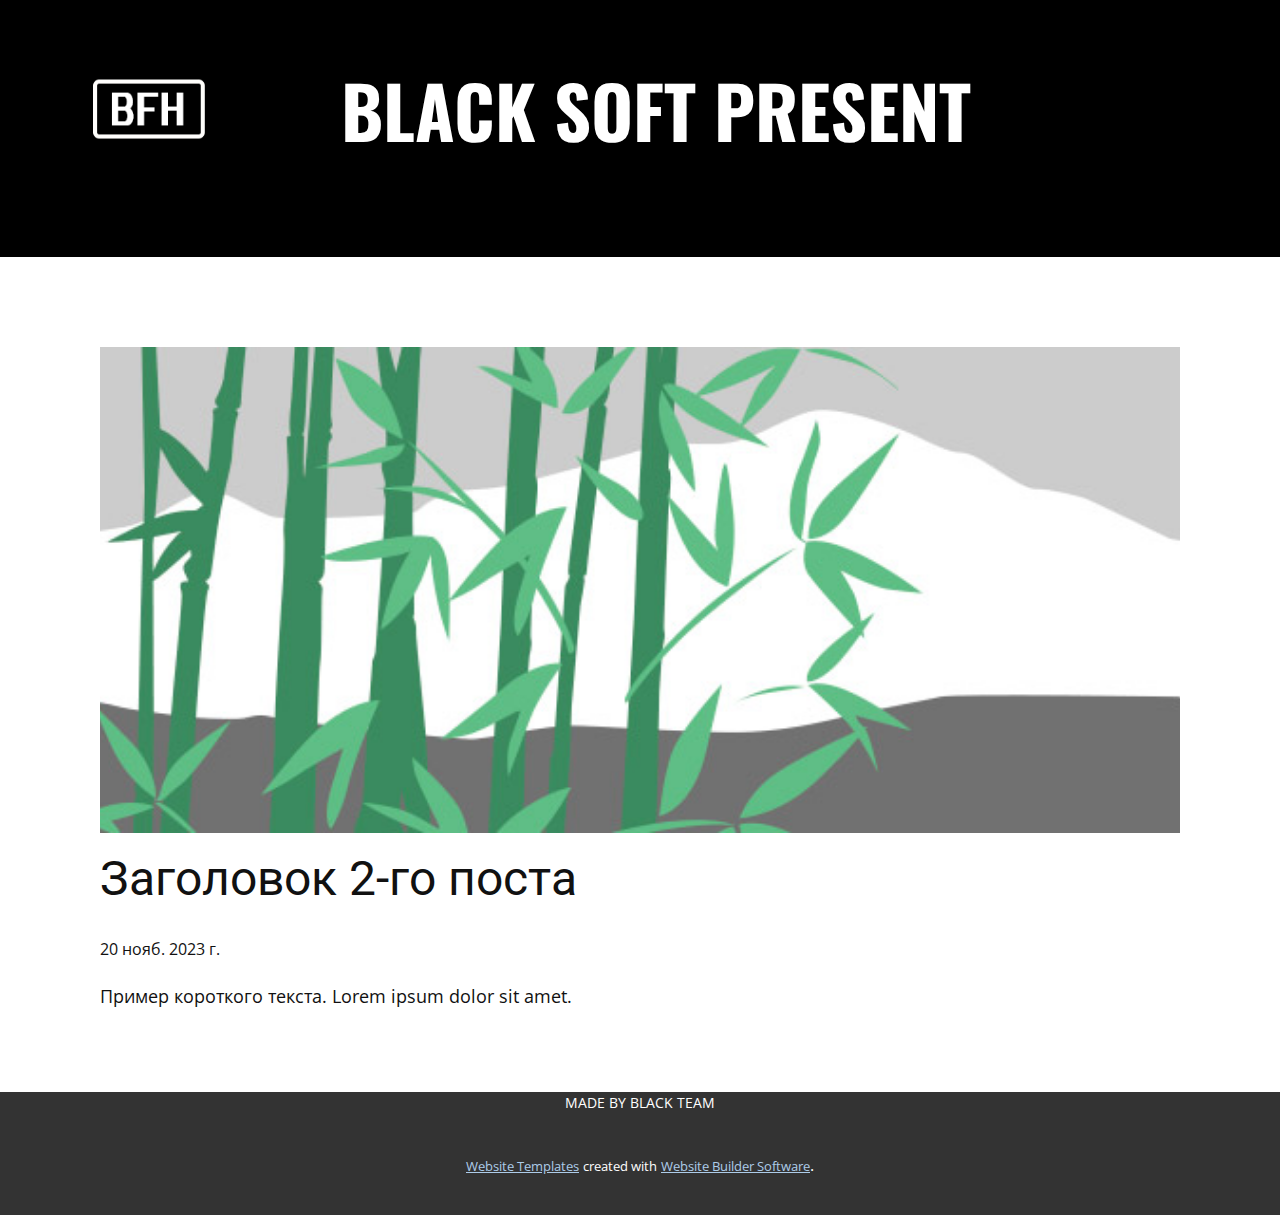
<file: blog/пост-1.html>
<!DOCTYPE html>
<html style="font-size: 16px;" lang="en"><head>
    <meta name="viewport" content="width=device-width, initial-scale=1.0">
    <meta charset="utf-8">
    <meta name="keywords" content="Заголовок 1-го поста">
    <meta name="description" content="">
    <title>Заголовок 2-го поста</title>
    <link rel="stylesheet" href="../nicepage.css" media="screen">
<link rel="stylesheet" href="../Post-Template.css" media="screen">
    <script class="u-script" type="text/javascript" src="../jquery.js" defer=""></script>
    <script class="u-script" type="text/javascript" src="../nicepage.js" defer=""></script>
    <meta name="generator" content="Nicepage 6.0.3, nicepage.com">
    <link rel="icon" href="../images/favicon.png">
    <link id="u-theme-google-font" rel="stylesheet" href="https://fonts.googleapis.com/css?family=Roboto:100,100i,300,300i,400,400i,500,500i,700,700i,900,900i|Open+Sans:300,300i,400,400i,500,500i,600,600i,700,700i,800,800i">
    <link id="u-page-google-font" rel="stylesheet" href="https://fonts.googleapis.com/css?family=Oswald:200,300,400,500,600,700">
    
    
    
    <script type="application/ld+json">{
		"@context": "http://schema.org",
		"@type": "Organization",
		"name": "BLACK FREE SOFTS",
		"logo": "images/favicon.png?rand=89c9"
}</script>
    <meta name="theme-color" content="#478ac9">
  <meta data-intl-tel-input-cdn-path="intlTelInput/"></head>
  <body data-path-to-root="./" data-include-products="false" class="u-body u-xl-mode" data-lang="en"><header class="u-black u-clearfix u-header u-header" id="sec-ad4e"><div class="u-clearfix u-sheet u-sheet-1">
        <a href="https://nicepage.com" class="u-image u-logo u-image-1" data-image-width="146" data-image-height="78">
          <img src="../images/favicon.png?rand=89c9" class="u-logo-image u-logo-image-1">
        </a>
        <h1 class="u-custom-font u-font-oswald u-text u-text-default u-text-1" data-lang-ru="BLACK SOFT PRESENT" data-lang-en="BLACK SOFT PRESENT">BLACK SOFT PRESENT</h1>
      </div></header>
    <section class="u-align-center u-clearfix u-section-1" id="sec-ffab">
      <div class="u-clearfix u-sheet u-valign-middle-md u-valign-middle-sm u-valign-middle-xs u-sheet-1"><!--post_details--><!--post_details_options_json--><!--{"source":""}--><!--/post_details_options_json--><!--blog_post-->
        <div class="u-container-style u-expanded-width u-post-details u-post-details-1">
          <div class="u-container-layout u-valign-middle u-container-layout-1"><!--blog_post_image-->
            <img alt="" class="u-blog-control u-expanded-width u-image u-image-default u-image-1" src="../images/68f64b9d.jpeg"><!--/blog_post_image--><!--blog_post_header-->
            <h2 class="u-blog-control u-text u-text-1">Заголовок 2-го поста</h2><!--/blog_post_header--><!--blog_post_metadata-->
            <div class="u-blog-control u-metadata u-metadata-1"><!--blog_post_metadata_date-->
              <span class="u-meta-date u-meta-icon">20 нояб. 2023 г.</span><!--/blog_post_metadata_date--><!--blog_post_metadata_category-->
              <!--/blog_post_metadata_category--><!--blog_post_metadata_comments-->
              <!--/blog_post_metadata_comments-->
            </div><!--/blog_post_metadata--><!--blog_post_content-->
            <div class="u-align-justify u-blog-control u-post-content u-text u-text-2 fr-view">
  Пример короткого текста. Lorem ipsum dolor sit amet.
  </div><!--/blog_post_content-->
          </div>
        </div><!--/blog_post--><!--/post_details-->
      </div>
    </section>
    
    
    
    <footer class="u-align-center u-clearfix u-footer u-grey-80 u-footer" id="sec-4344"><div class="u-clearfix u-sheet u-valign-middle u-sheet-1">
        <p class="u-small-text u-text u-text-variant u-text-1" data-lang-ru="MADE BY BLACK TEAM" data-lang-en="MADE BY BLACK TEAM">MADE BY BLACK TEAM</p>
      </div></footer>
    <section class="u-backlink u-clearfix u-grey-80">
      <a class="u-link" href="https://nicepage.com/website-templates" target="_blank">
        <span>Website Templates</span>
      </a>
      <p class="u-text">
        <span>created with</span>
      </p>
      <a class="u-link" href="" target="_blank">
        <span>Website Builder Software</span>
      </a>. 
    </section>
  
</body></html>
</file>
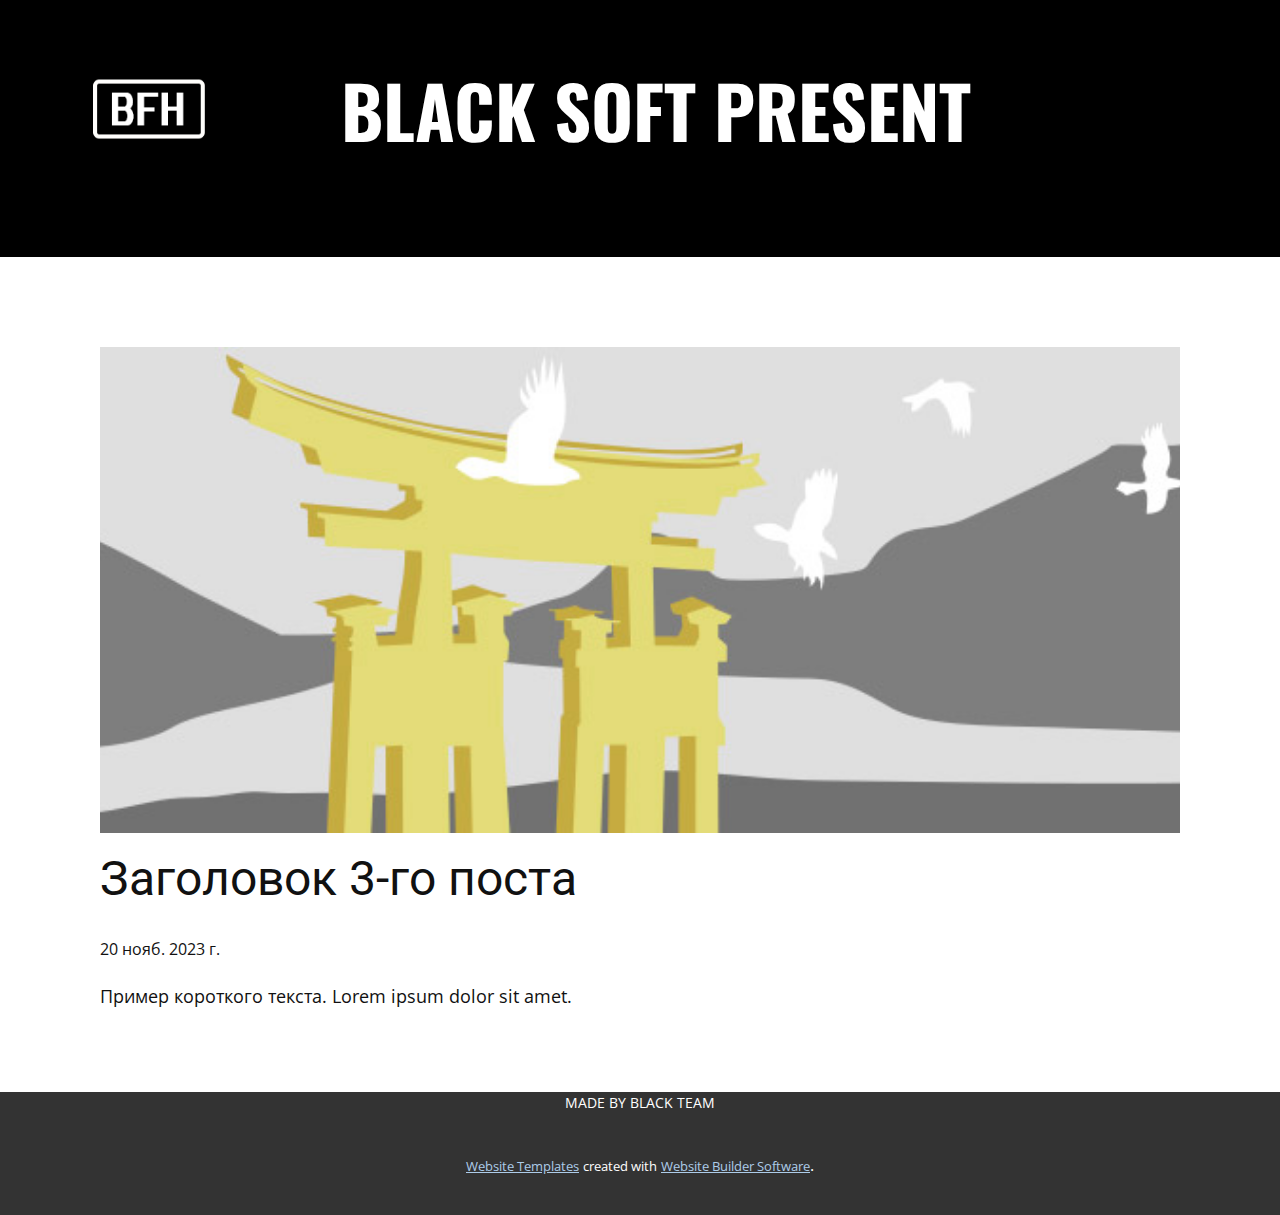
<file: blog/пост-2.html>
<!DOCTYPE html>
<html style="font-size: 16px;" lang="en"><head>
    <meta name="viewport" content="width=device-width, initial-scale=1.0">
    <meta charset="utf-8">
    <meta name="keywords" content="Заголовок 1-го поста">
    <meta name="description" content="">
    <title>Заголовок 3-го поста</title>
    <link rel="stylesheet" href="../nicepage.css" media="screen">
<link rel="stylesheet" href="../Post-Template.css" media="screen">
    <script class="u-script" type="text/javascript" src="../jquery.js" defer=""></script>
    <script class="u-script" type="text/javascript" src="../nicepage.js" defer=""></script>
    <meta name="generator" content="Nicepage 6.0.3, nicepage.com">
    <link rel="icon" href="../images/favicon.png">
    <link id="u-theme-google-font" rel="stylesheet" href="https://fonts.googleapis.com/css?family=Roboto:100,100i,300,300i,400,400i,500,500i,700,700i,900,900i|Open+Sans:300,300i,400,400i,500,500i,600,600i,700,700i,800,800i">
    <link id="u-page-google-font" rel="stylesheet" href="https://fonts.googleapis.com/css?family=Oswald:200,300,400,500,600,700">
    
    
    
    <script type="application/ld+json">{
		"@context": "http://schema.org",
		"@type": "Organization",
		"name": "BLACK FREE SOFTS",
		"logo": "images/favicon.png?rand=89c9"
}</script>
    <meta name="theme-color" content="#478ac9">
  <meta data-intl-tel-input-cdn-path="intlTelInput/"></head>
  <body data-path-to-root="./" data-include-products="false" class="u-body u-xl-mode" data-lang="en"><header class="u-black u-clearfix u-header u-header" id="sec-ad4e"><div class="u-clearfix u-sheet u-sheet-1">
        <a href="https://nicepage.com" class="u-image u-logo u-image-1" data-image-width="146" data-image-height="78">
          <img src="../images/favicon.png?rand=89c9" class="u-logo-image u-logo-image-1">
        </a>
        <h1 class="u-custom-font u-font-oswald u-text u-text-default u-text-1" data-lang-ru="BLACK SOFT PRESENT" data-lang-en="BLACK SOFT PRESENT">BLACK SOFT PRESENT</h1>
      </div></header>
    <section class="u-align-center u-clearfix u-section-1" id="sec-ffab">
      <div class="u-clearfix u-sheet u-valign-middle-md u-valign-middle-sm u-valign-middle-xs u-sheet-1"><!--post_details--><!--post_details_options_json--><!--{"source":""}--><!--/post_details_options_json--><!--blog_post-->
        <div class="u-container-style u-expanded-width u-post-details u-post-details-1">
          <div class="u-container-layout u-valign-middle u-container-layout-1"><!--blog_post_image-->
            <img alt="" class="u-blog-control u-expanded-width u-image u-image-default u-image-1" src="../images/8ad73f3c.jpeg"><!--/blog_post_image--><!--blog_post_header-->
            <h2 class="u-blog-control u-text u-text-1">Заголовок 3-го поста</h2><!--/blog_post_header--><!--blog_post_metadata-->
            <div class="u-blog-control u-metadata u-metadata-1"><!--blog_post_metadata_date-->
              <span class="u-meta-date u-meta-icon">20 нояб. 2023 г.</span><!--/blog_post_metadata_date--><!--blog_post_metadata_category-->
              <!--/blog_post_metadata_category--><!--blog_post_metadata_comments-->
              <!--/blog_post_metadata_comments-->
            </div><!--/blog_post_metadata--><!--blog_post_content-->
            <div class="u-align-justify u-blog-control u-post-content u-text u-text-2 fr-view">
  Пример короткого текста. Lorem ipsum dolor sit amet.
  </div><!--/blog_post_content-->
          </div>
        </div><!--/blog_post--><!--/post_details-->
      </div>
    </section>
    
    
    
    <footer class="u-align-center u-clearfix u-footer u-grey-80 u-footer" id="sec-4344"><div class="u-clearfix u-sheet u-valign-middle u-sheet-1">
        <p class="u-small-text u-text u-text-variant u-text-1" data-lang-ru="MADE BY BLACK TEAM" data-lang-en="MADE BY BLACK TEAM">MADE BY BLACK TEAM</p>
      </div></footer>
    <section class="u-backlink u-clearfix u-grey-80">
      <a class="u-link" href="https://nicepage.com/website-templates" target="_blank">
        <span>Website Templates</span>
      </a>
      <p class="u-text">
        <span>created with</span>
      </p>
      <a class="u-link" href="" target="_blank">
        <span>Website Builder Software</span>
      </a>. 
    </section>
  
</body></html>
</file>
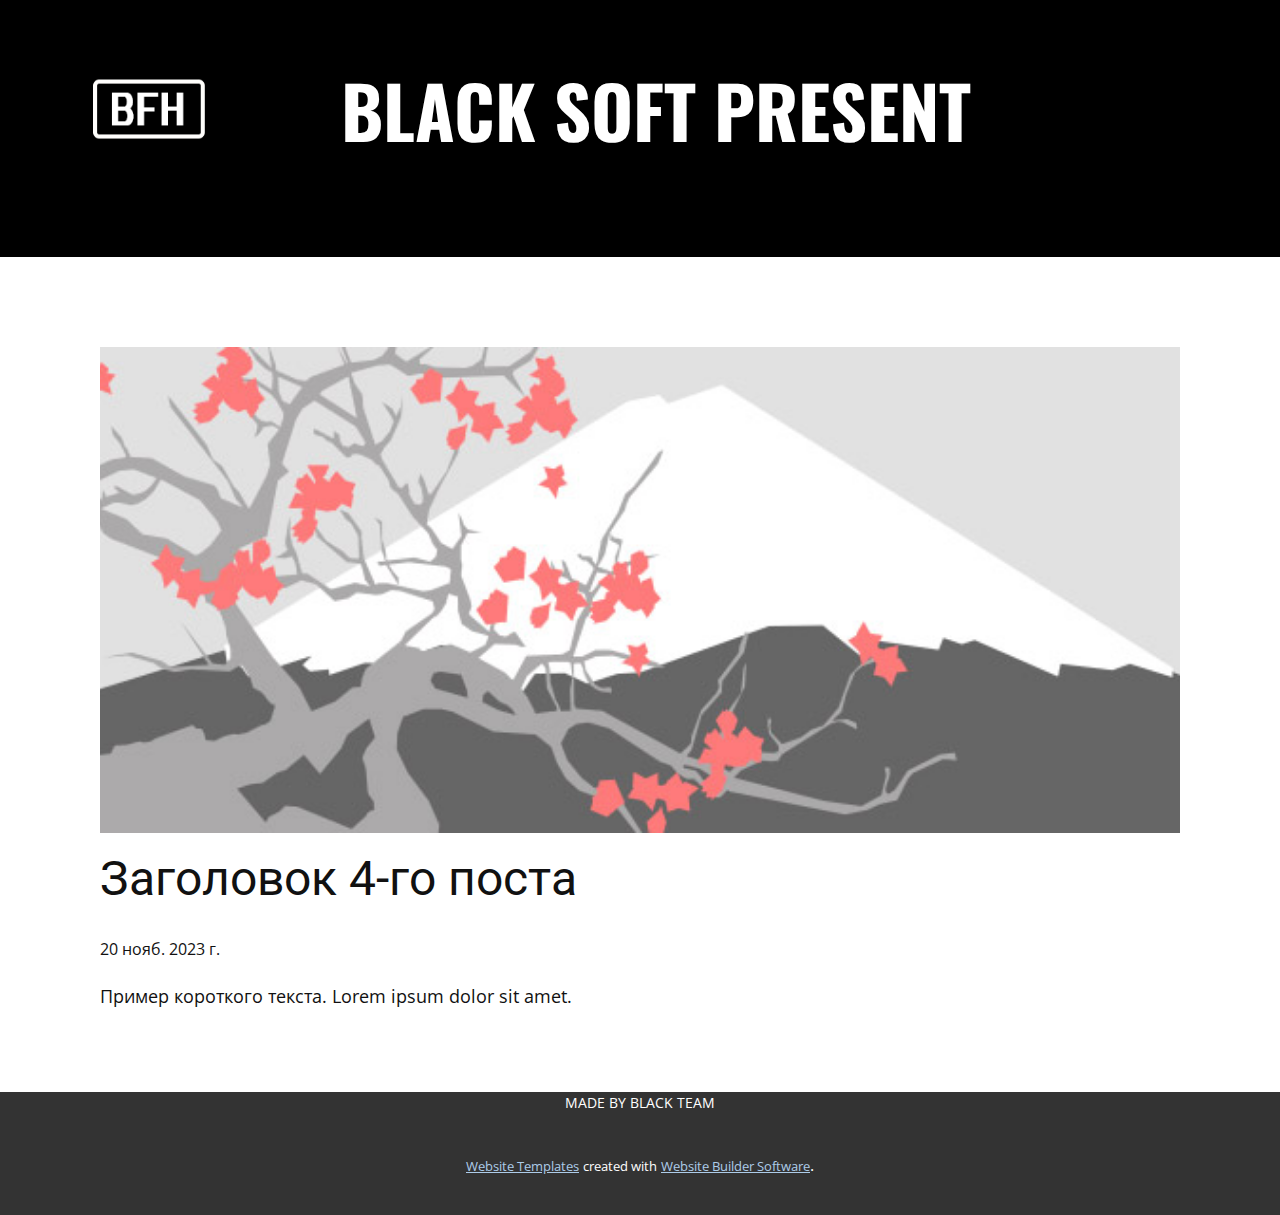
<file: blog/пост-3.html>
<!DOCTYPE html>
<html style="font-size: 16px;" lang="en"><head>
    <meta name="viewport" content="width=device-width, initial-scale=1.0">
    <meta charset="utf-8">
    <meta name="keywords" content="Заголовок 1-го поста">
    <meta name="description" content="">
    <title>Заголовок 4-го поста</title>
    <link rel="stylesheet" href="../nicepage.css" media="screen">
<link rel="stylesheet" href="../Post-Template.css" media="screen">
    <script class="u-script" type="text/javascript" src="../jquery.js" defer=""></script>
    <script class="u-script" type="text/javascript" src="../nicepage.js" defer=""></script>
    <meta name="generator" content="Nicepage 6.0.3, nicepage.com">
    <link rel="icon" href="../images/favicon.png">
    <link id="u-theme-google-font" rel="stylesheet" href="https://fonts.googleapis.com/css?family=Roboto:100,100i,300,300i,400,400i,500,500i,700,700i,900,900i|Open+Sans:300,300i,400,400i,500,500i,600,600i,700,700i,800,800i">
    <link id="u-page-google-font" rel="stylesheet" href="https://fonts.googleapis.com/css?family=Oswald:200,300,400,500,600,700">
    
    
    
    <script type="application/ld+json">{
		"@context": "http://schema.org",
		"@type": "Organization",
		"name": "BLACK FREE SOFTS",
		"logo": "images/favicon.png?rand=89c9"
}</script>
    <meta name="theme-color" content="#478ac9">
  <meta data-intl-tel-input-cdn-path="intlTelInput/"></head>
  <body data-path-to-root="./" data-include-products="false" class="u-body u-xl-mode" data-lang="en"><header class="u-black u-clearfix u-header u-header" id="sec-ad4e"><div class="u-clearfix u-sheet u-sheet-1">
        <a href="https://nicepage.com" class="u-image u-logo u-image-1" data-image-width="146" data-image-height="78">
          <img src="../images/favicon.png?rand=89c9" class="u-logo-image u-logo-image-1">
        </a>
        <h1 class="u-custom-font u-font-oswald u-text u-text-default u-text-1" data-lang-ru="BLACK SOFT PRESENT" data-lang-en="BLACK SOFT PRESENT">BLACK SOFT PRESENT</h1>
      </div></header>
    <section class="u-align-center u-clearfix u-section-1" id="sec-ffab">
      <div class="u-clearfix u-sheet u-valign-middle-md u-valign-middle-sm u-valign-middle-xs u-sheet-1"><!--post_details--><!--post_details_options_json--><!--{"source":""}--><!--/post_details_options_json--><!--blog_post-->
        <div class="u-container-style u-expanded-width u-post-details u-post-details-1">
          <div class="u-container-layout u-valign-middle u-container-layout-1"><!--blog_post_image-->
            <img alt="" class="u-blog-control u-expanded-width u-image u-image-default u-image-1" src="../images/0fd3416c.jpeg"><!--/blog_post_image--><!--blog_post_header-->
            <h2 class="u-blog-control u-text u-text-1">Заголовок 4-го поста</h2><!--/blog_post_header--><!--blog_post_metadata-->
            <div class="u-blog-control u-metadata u-metadata-1"><!--blog_post_metadata_date-->
              <span class="u-meta-date u-meta-icon">20 нояб. 2023 г.</span><!--/blog_post_metadata_date--><!--blog_post_metadata_category-->
              <!--/blog_post_metadata_category--><!--blog_post_metadata_comments-->
              <!--/blog_post_metadata_comments-->
            </div><!--/blog_post_metadata--><!--blog_post_content-->
            <div class="u-align-justify u-blog-control u-post-content u-text u-text-2 fr-view">
  Пример короткого текста. Lorem ipsum dolor sit amet.
  </div><!--/blog_post_content-->
          </div>
        </div><!--/blog_post--><!--/post_details-->
      </div>
    </section>
    
    
    
    <footer class="u-align-center u-clearfix u-footer u-grey-80 u-footer" id="sec-4344"><div class="u-clearfix u-sheet u-valign-middle u-sheet-1">
        <p class="u-small-text u-text u-text-variant u-text-1" data-lang-ru="MADE BY BLACK TEAM" data-lang-en="MADE BY BLACK TEAM">MADE BY BLACK TEAM</p>
      </div></footer>
    <section class="u-backlink u-clearfix u-grey-80">
      <a class="u-link" href="https://nicepage.com/website-templates" target="_blank">
        <span>Website Templates</span>
      </a>
      <p class="u-text">
        <span>created with</span>
      </p>
      <a class="u-link" href="" target="_blank">
        <span>Website Builder Software</span>
      </a>. 
    </section>
  
</body></html>
</file>
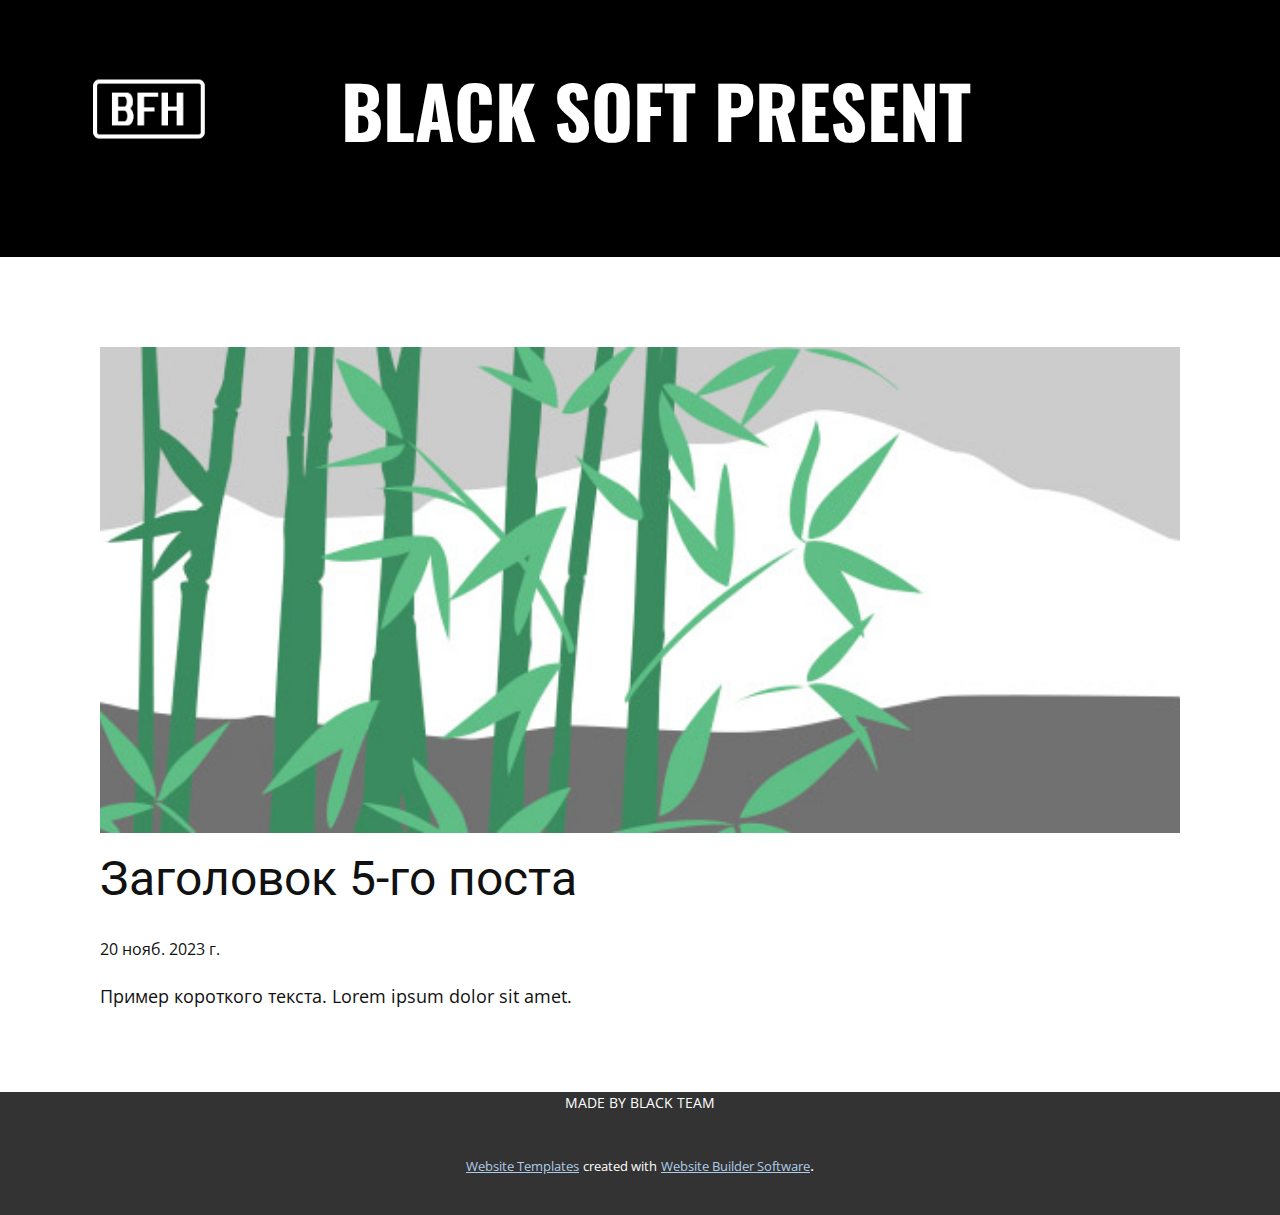
<file: blog/пост-4.html>
<!DOCTYPE html>
<html style="font-size: 16px;" lang="en"><head>
    <meta name="viewport" content="width=device-width, initial-scale=1.0">
    <meta charset="utf-8">
    <meta name="keywords" content="Заголовок 1-го поста">
    <meta name="description" content="">
    <title>Заголовок 5-го поста</title>
    <link rel="stylesheet" href="../nicepage.css" media="screen">
<link rel="stylesheet" href="../Post-Template.css" media="screen">
    <script class="u-script" type="text/javascript" src="../jquery.js" defer=""></script>
    <script class="u-script" type="text/javascript" src="../nicepage.js" defer=""></script>
    <meta name="generator" content="Nicepage 6.0.3, nicepage.com">
    <link rel="icon" href="../images/favicon.png">
    <link id="u-theme-google-font" rel="stylesheet" href="https://fonts.googleapis.com/css?family=Roboto:100,100i,300,300i,400,400i,500,500i,700,700i,900,900i|Open+Sans:300,300i,400,400i,500,500i,600,600i,700,700i,800,800i">
    <link id="u-page-google-font" rel="stylesheet" href="https://fonts.googleapis.com/css?family=Oswald:200,300,400,500,600,700">
    
    
    
    <script type="application/ld+json">{
		"@context": "http://schema.org",
		"@type": "Organization",
		"name": "BLACK FREE SOFTS",
		"logo": "images/favicon.png?rand=89c9"
}</script>
    <meta name="theme-color" content="#478ac9">
  <meta data-intl-tel-input-cdn-path="intlTelInput/"></head>
  <body data-path-to-root="./" data-include-products="false" class="u-body u-xl-mode" data-lang="en"><header class="u-black u-clearfix u-header u-header" id="sec-ad4e"><div class="u-clearfix u-sheet u-sheet-1">
        <a href="https://nicepage.com" class="u-image u-logo u-image-1" data-image-width="146" data-image-height="78">
          <img src="../images/favicon.png?rand=89c9" class="u-logo-image u-logo-image-1">
        </a>
        <h1 class="u-custom-font u-font-oswald u-text u-text-default u-text-1" data-lang-ru="BLACK SOFT PRESENT" data-lang-en="BLACK SOFT PRESENT">BLACK SOFT PRESENT</h1>
      </div></header>
    <section class="u-align-center u-clearfix u-section-1" id="sec-ffab">
      <div class="u-clearfix u-sheet u-valign-middle-md u-valign-middle-sm u-valign-middle-xs u-sheet-1"><!--post_details--><!--post_details_options_json--><!--{"source":""}--><!--/post_details_options_json--><!--blog_post-->
        <div class="u-container-style u-expanded-width u-post-details u-post-details-1">
          <div class="u-container-layout u-valign-middle u-container-layout-1"><!--blog_post_image-->
            <img alt="" class="u-blog-control u-expanded-width u-image u-image-default u-image-1" src="../images/68f64b9d.jpeg"><!--/blog_post_image--><!--blog_post_header-->
            <h2 class="u-blog-control u-text u-text-1">Заголовок 5-го поста</h2><!--/blog_post_header--><!--blog_post_metadata-->
            <div class="u-blog-control u-metadata u-metadata-1"><!--blog_post_metadata_date-->
              <span class="u-meta-date u-meta-icon">20 нояб. 2023 г.</span><!--/blog_post_metadata_date--><!--blog_post_metadata_category-->
              <!--/blog_post_metadata_category--><!--blog_post_metadata_comments-->
              <!--/blog_post_metadata_comments-->
            </div><!--/blog_post_metadata--><!--blog_post_content-->
            <div class="u-align-justify u-blog-control u-post-content u-text u-text-2 fr-view">
  Пример короткого текста. Lorem ipsum dolor sit amet.
  </div><!--/blog_post_content-->
          </div>
        </div><!--/blog_post--><!--/post_details-->
      </div>
    </section>
    
    
    
    <footer class="u-align-center u-clearfix u-footer u-grey-80 u-footer" id="sec-4344"><div class="u-clearfix u-sheet u-valign-middle u-sheet-1">
        <p class="u-small-text u-text u-text-variant u-text-1" data-lang-ru="MADE BY BLACK TEAM" data-lang-en="MADE BY BLACK TEAM">MADE BY BLACK TEAM</p>
      </div></footer>
    <section class="u-backlink u-clearfix u-grey-80">
      <a class="u-link" href="https://nicepage.com/website-templates" target="_blank">
        <span>Website Templates</span>
      </a>
      <p class="u-text">
        <span>created with</span>
      </p>
      <a class="u-link" href="" target="_blank">
        <span>Website Builder Software</span>
      </a>. 
    </section>
  
</body></html>
</file>
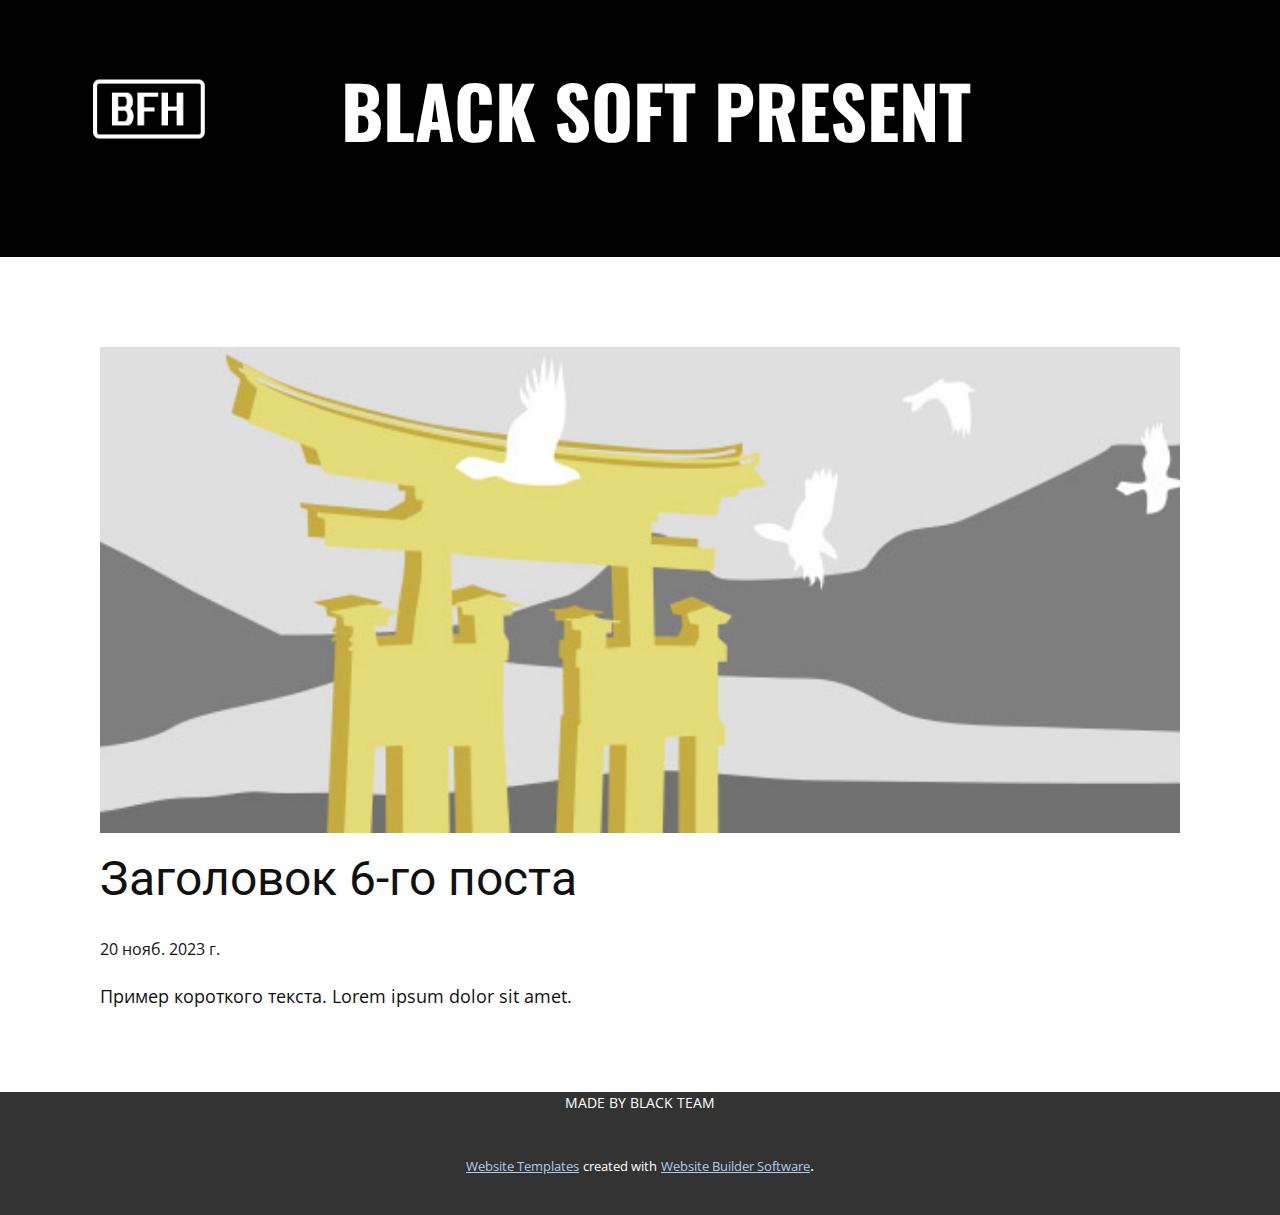
<file: blog/пост-5.html>
<!DOCTYPE html>
<html style="font-size: 16px;" lang="en"><head>
    <meta name="viewport" content="width=device-width, initial-scale=1.0">
    <meta charset="utf-8">
    <meta name="keywords" content="Заголовок 1-го поста">
    <meta name="description" content="">
    <title>Заголовок 6-го поста</title>
    <link rel="stylesheet" href="../nicepage.css" media="screen">
<link rel="stylesheet" href="../Post-Template.css" media="screen">
    <script class="u-script" type="text/javascript" src="../jquery.js" defer=""></script>
    <script class="u-script" type="text/javascript" src="../nicepage.js" defer=""></script>
    <meta name="generator" content="Nicepage 6.0.3, nicepage.com">
    <link rel="icon" href="../images/favicon.png">
    <link id="u-theme-google-font" rel="stylesheet" href="https://fonts.googleapis.com/css?family=Roboto:100,100i,300,300i,400,400i,500,500i,700,700i,900,900i|Open+Sans:300,300i,400,400i,500,500i,600,600i,700,700i,800,800i">
    <link id="u-page-google-font" rel="stylesheet" href="https://fonts.googleapis.com/css?family=Oswald:200,300,400,500,600,700">
    
    
    
    <script type="application/ld+json">{
		"@context": "http://schema.org",
		"@type": "Organization",
		"name": "BLACK FREE SOFTS",
		"logo": "images/favicon.png?rand=89c9"
}</script>
    <meta name="theme-color" content="#478ac9">
  <meta data-intl-tel-input-cdn-path="intlTelInput/"></head>
  <body data-path-to-root="./" data-include-products="false" class="u-body u-xl-mode" data-lang="en"><header class="u-black u-clearfix u-header u-header" id="sec-ad4e"><div class="u-clearfix u-sheet u-sheet-1">
        <a href="https://nicepage.com" class="u-image u-logo u-image-1" data-image-width="146" data-image-height="78">
          <img src="../images/favicon.png?rand=89c9" class="u-logo-image u-logo-image-1">
        </a>
        <h1 class="u-custom-font u-font-oswald u-text u-text-default u-text-1" data-lang-ru="BLACK SOFT PRESENT" data-lang-en="BLACK SOFT PRESENT">BLACK SOFT PRESENT</h1>
      </div></header>
    <section class="u-align-center u-clearfix u-section-1" id="sec-ffab">
      <div class="u-clearfix u-sheet u-valign-middle-md u-valign-middle-sm u-valign-middle-xs u-sheet-1"><!--post_details--><!--post_details_options_json--><!--{"source":""}--><!--/post_details_options_json--><!--blog_post-->
        <div class="u-container-style u-expanded-width u-post-details u-post-details-1">
          <div class="u-container-layout u-valign-middle u-container-layout-1"><!--blog_post_image-->
            <img alt="" class="u-blog-control u-expanded-width u-image u-image-default u-image-1" src="../images/8ad73f3c.jpeg"><!--/blog_post_image--><!--blog_post_header-->
            <h2 class="u-blog-control u-text u-text-1">Заголовок 6-го поста</h2><!--/blog_post_header--><!--blog_post_metadata-->
            <div class="u-blog-control u-metadata u-metadata-1"><!--blog_post_metadata_date-->
              <span class="u-meta-date u-meta-icon">20 нояб. 2023 г.</span><!--/blog_post_metadata_date--><!--blog_post_metadata_category-->
              <!--/blog_post_metadata_category--><!--blog_post_metadata_comments-->
              <!--/blog_post_metadata_comments-->
            </div><!--/blog_post_metadata--><!--blog_post_content-->
            <div class="u-align-justify u-blog-control u-post-content u-text u-text-2 fr-view">
  Пример короткого текста. Lorem ipsum dolor sit amet.
  </div><!--/blog_post_content-->
          </div>
        </div><!--/blog_post--><!--/post_details-->
      </div>
    </section>
    
    
    
    <footer class="u-align-center u-clearfix u-footer u-grey-80 u-footer" id="sec-4344"><div class="u-clearfix u-sheet u-valign-middle u-sheet-1">
        <p class="u-small-text u-text u-text-variant u-text-1" data-lang-ru="MADE BY BLACK TEAM" data-lang-en="MADE BY BLACK TEAM">MADE BY BLACK TEAM</p>
      </div></footer>
    <section class="u-backlink u-clearfix u-grey-80">
      <a class="u-link" href="https://nicepage.com/website-templates" target="_blank">
        <span>Website Templates</span>
      </a>
      <p class="u-text">
        <span>created with</span>
      </p>
      <a class="u-link" href="" target="_blank">
        <span>Website Builder Software</span>
      </a>. 
    </section>
  
</body></html>
</file>
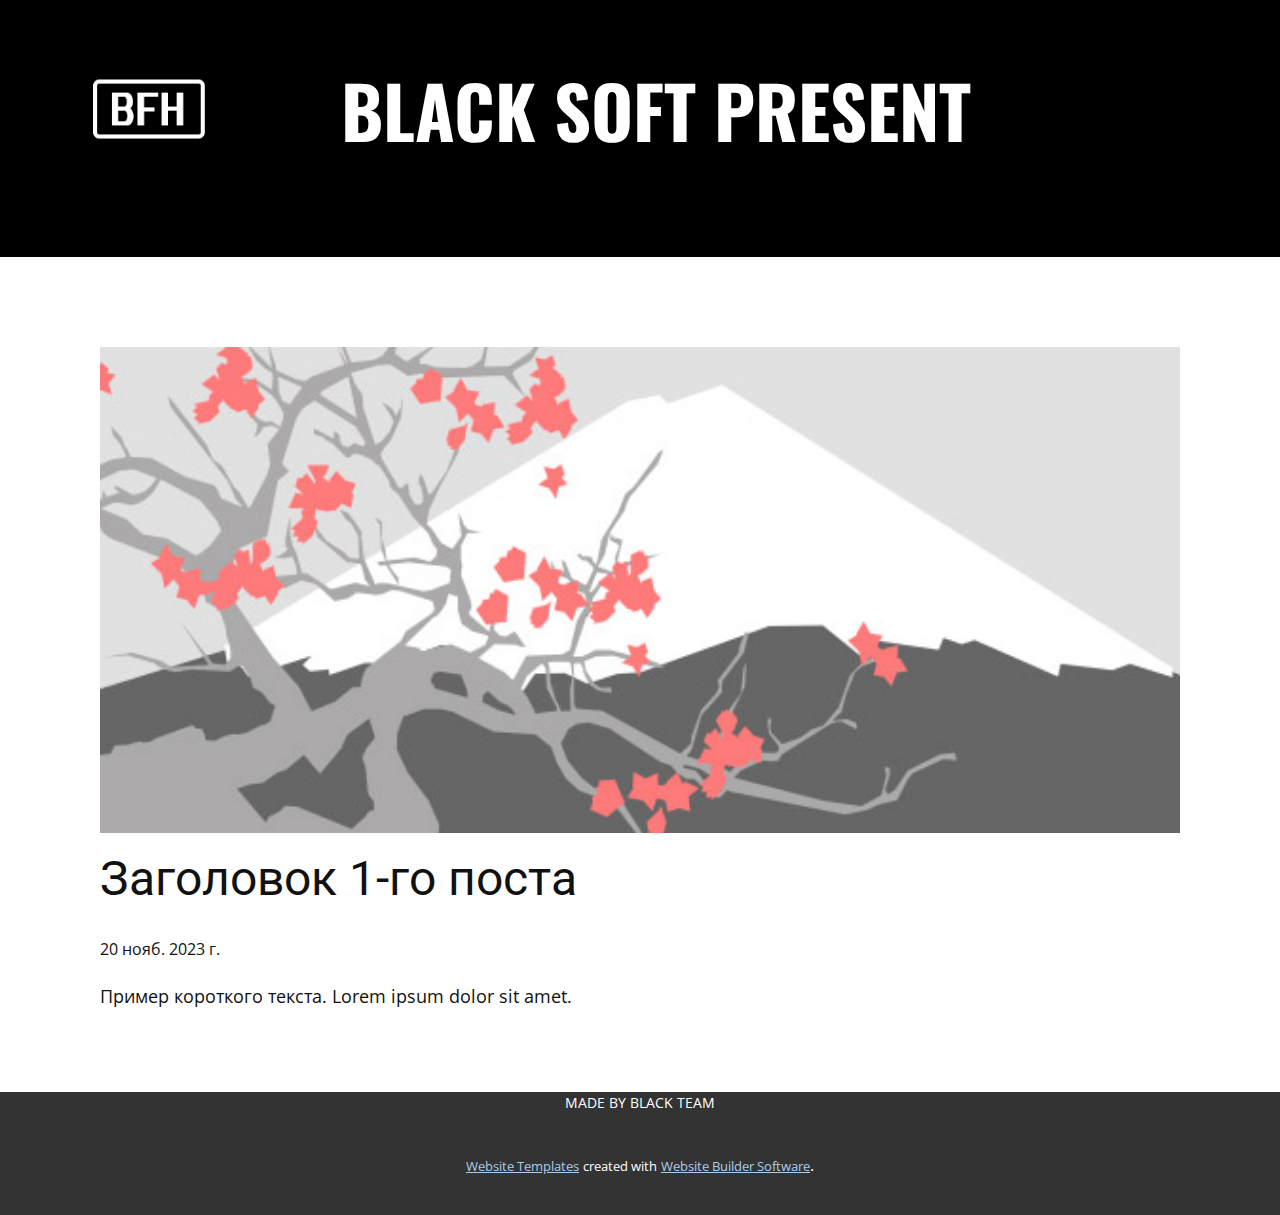
<file: blog/пост.html>
<!DOCTYPE html>
<html style="font-size: 16px;" lang="en"><head>
    <meta name="viewport" content="width=device-width, initial-scale=1.0">
    <meta charset="utf-8">
    <meta name="keywords" content="Заголовок 1-го поста">
    <meta name="description" content="">
    <title>Заголовок 1-го поста</title>
    <link rel="stylesheet" href="../nicepage.css" media="screen">
<link rel="stylesheet" href="../Post-Template.css" media="screen">
    <script class="u-script" type="text/javascript" src="../jquery.js" defer=""></script>
    <script class="u-script" type="text/javascript" src="../nicepage.js" defer=""></script>
    <meta name="generator" content="Nicepage 6.0.3, nicepage.com">
    <link rel="icon" href="../images/favicon.png">
    <link id="u-theme-google-font" rel="stylesheet" href="https://fonts.googleapis.com/css?family=Roboto:100,100i,300,300i,400,400i,500,500i,700,700i,900,900i|Open+Sans:300,300i,400,400i,500,500i,600,600i,700,700i,800,800i">
    <link id="u-page-google-font" rel="stylesheet" href="https://fonts.googleapis.com/css?family=Oswald:200,300,400,500,600,700">
    
    
    
    <script type="application/ld+json">{
		"@context": "http://schema.org",
		"@type": "Organization",
		"name": "BLACK FREE SOFTS",
		"logo": "images/favicon.png?rand=89c9"
}</script>
    <meta name="theme-color" content="#478ac9">
  <meta data-intl-tel-input-cdn-path="intlTelInput/"></head>
  <body data-path-to-root="./" data-include-products="false" class="u-body u-xl-mode" data-lang="en"><header class="u-black u-clearfix u-header u-header" id="sec-ad4e"><div class="u-clearfix u-sheet u-sheet-1">
        <a href="https://nicepage.com" class="u-image u-logo u-image-1" data-image-width="146" data-image-height="78">
          <img src="../images/favicon.png?rand=89c9" class="u-logo-image u-logo-image-1">
        </a>
        <h1 class="u-custom-font u-font-oswald u-text u-text-default u-text-1" data-lang-ru="BLACK SOFT PRESENT" data-lang-en="BLACK SOFT PRESENT">BLACK SOFT PRESENT</h1>
      </div></header>
    <section class="u-align-center u-clearfix u-section-1" id="sec-ffab">
      <div class="u-clearfix u-sheet u-valign-middle-md u-valign-middle-sm u-valign-middle-xs u-sheet-1"><!--post_details--><!--post_details_options_json--><!--{"source":""}--><!--/post_details_options_json--><!--blog_post-->
        <div class="u-container-style u-expanded-width u-post-details u-post-details-1">
          <div class="u-container-layout u-valign-middle u-container-layout-1"><!--blog_post_image-->
            <img alt="" class="u-blog-control u-expanded-width u-image u-image-default u-image-1" src="../images/0fd3416c.jpeg"><!--/blog_post_image--><!--blog_post_header-->
            <h2 class="u-blog-control u-text u-text-1">Заголовок 1-го поста</h2><!--/blog_post_header--><!--blog_post_metadata-->
            <div class="u-blog-control u-metadata u-metadata-1"><!--blog_post_metadata_date-->
              <span class="u-meta-date u-meta-icon">20 нояб. 2023 г.</span><!--/blog_post_metadata_date--><!--blog_post_metadata_category-->
              <!--/blog_post_metadata_category--><!--blog_post_metadata_comments-->
              <!--/blog_post_metadata_comments-->
            </div><!--/blog_post_metadata--><!--blog_post_content-->
            <div class="u-align-justify u-blog-control u-post-content u-text u-text-2 fr-view">
  Пример короткого текста. Lorem ipsum dolor sit amet.
  </div><!--/blog_post_content-->
          </div>
        </div><!--/blog_post--><!--/post_details-->
      </div>
    </section>
    
    
    
    <footer class="u-align-center u-clearfix u-footer u-grey-80 u-footer" id="sec-4344"><div class="u-clearfix u-sheet u-valign-middle u-sheet-1">
        <p class="u-small-text u-text u-text-variant u-text-1" data-lang-ru="MADE BY BLACK TEAM" data-lang-en="MADE BY BLACK TEAM">MADE BY BLACK TEAM</p>
      </div></footer>
    <section class="u-backlink u-clearfix u-grey-80">
      <a class="u-link" href="https://nicepage.com/website-templates" target="_blank">
        <span>Website Templates</span>
      </a>
      <p class="u-text">
        <span>created with</span>
      </p>
      <a class="u-link" href="" target="_blank">
        <span>Website Builder Software</span>
      </a>. 
    </section>
  
</body></html>
</file>
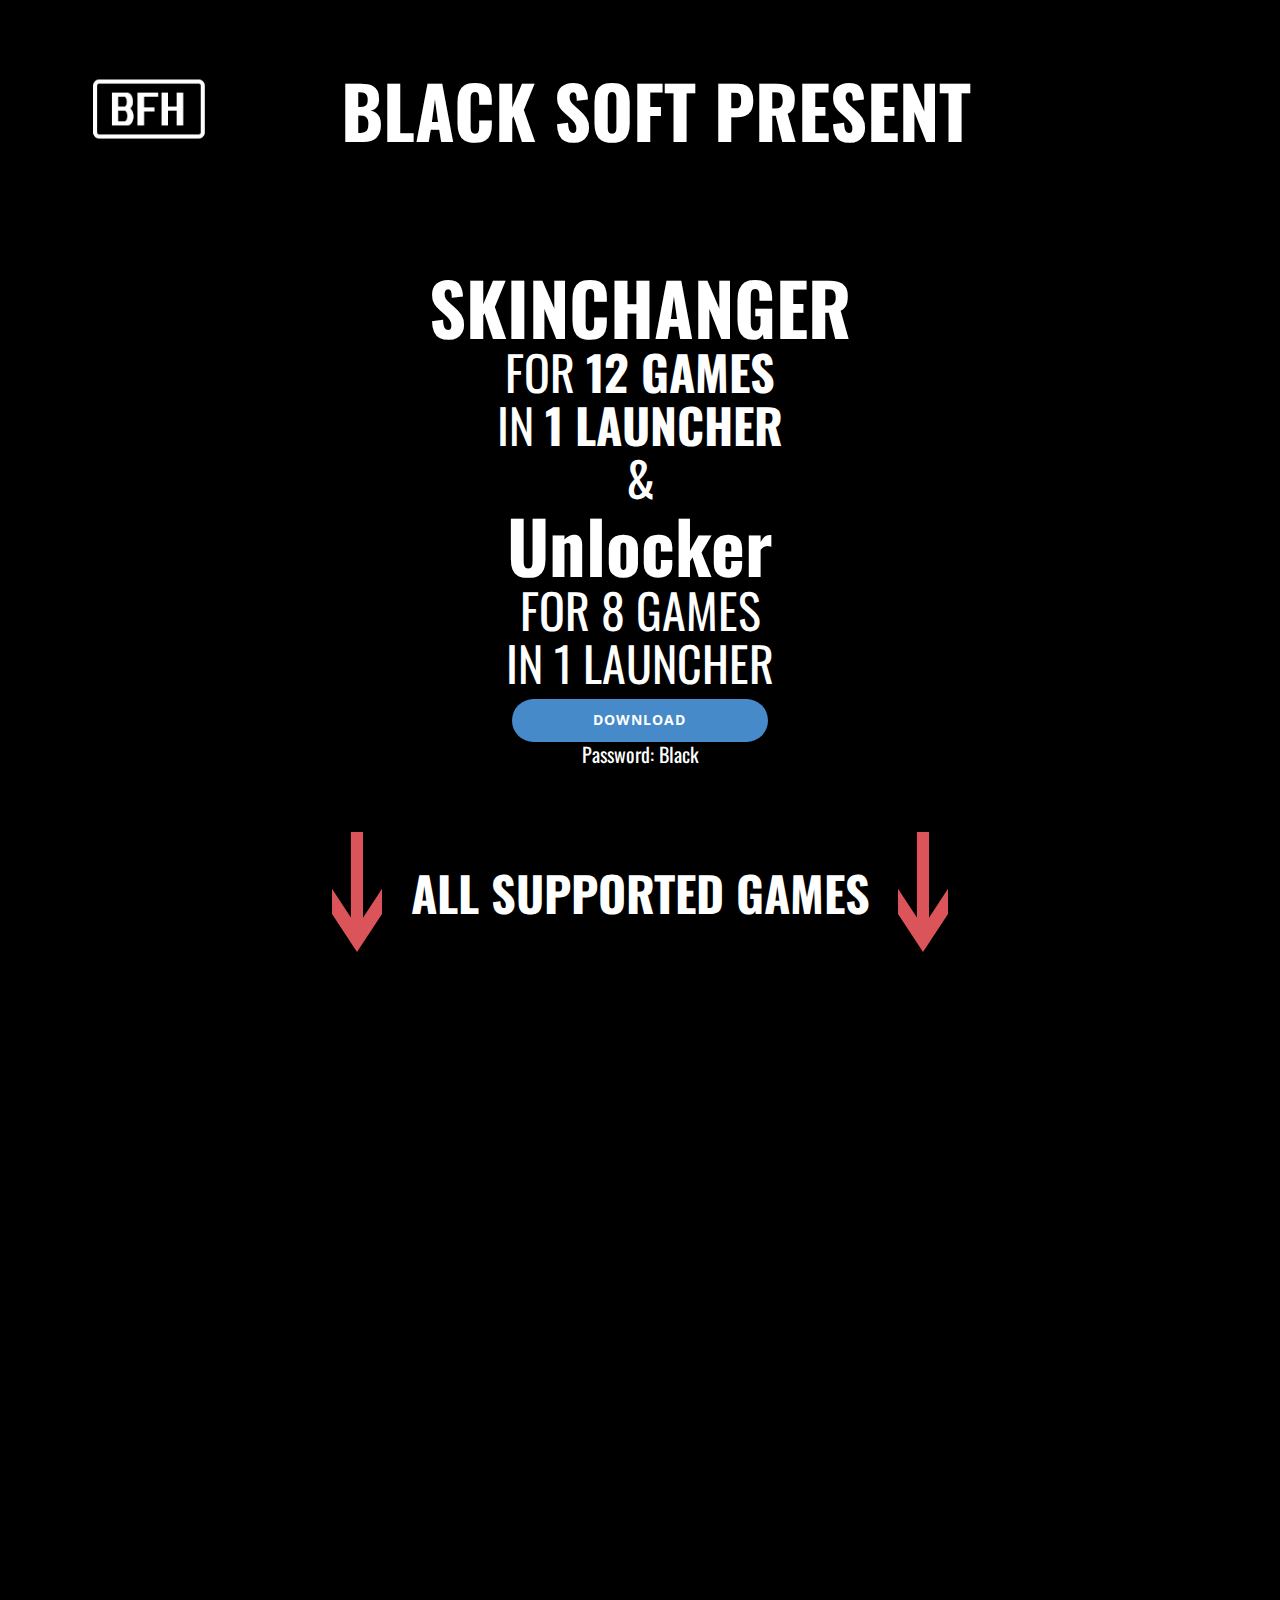
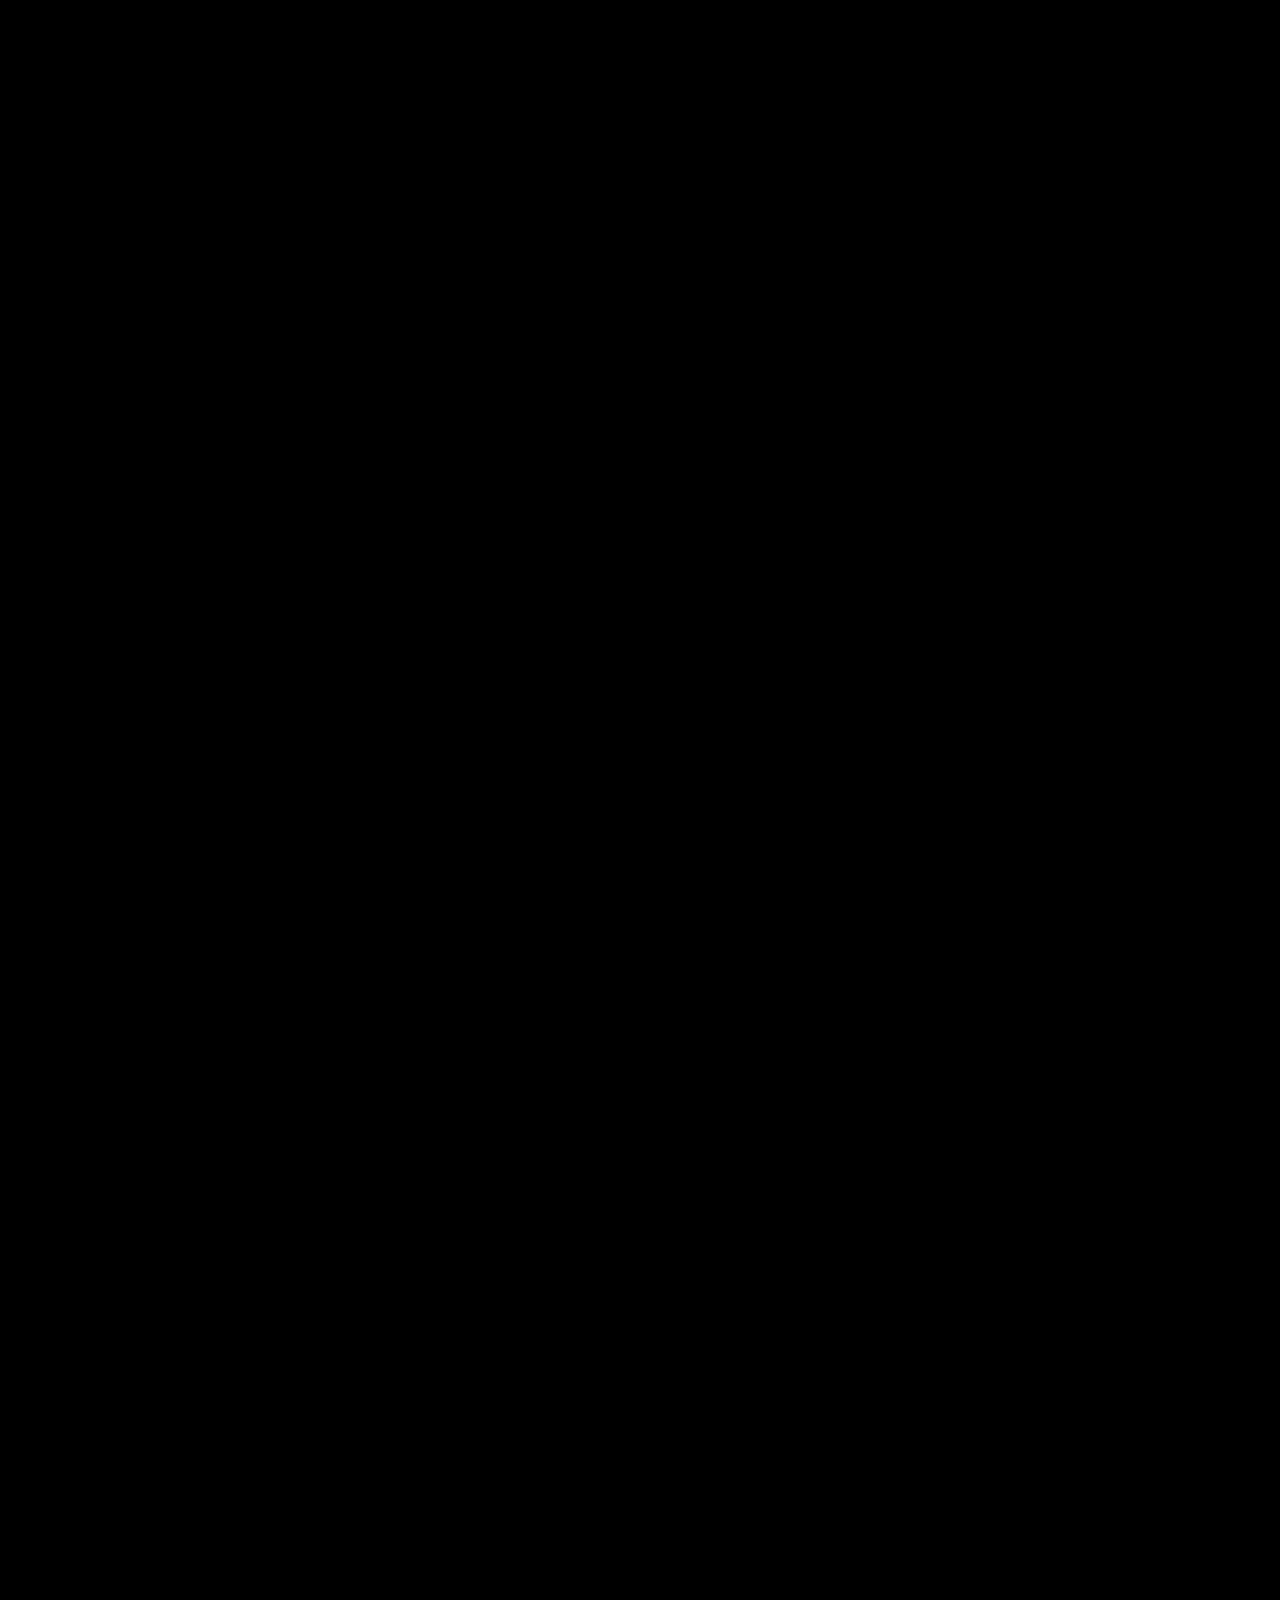
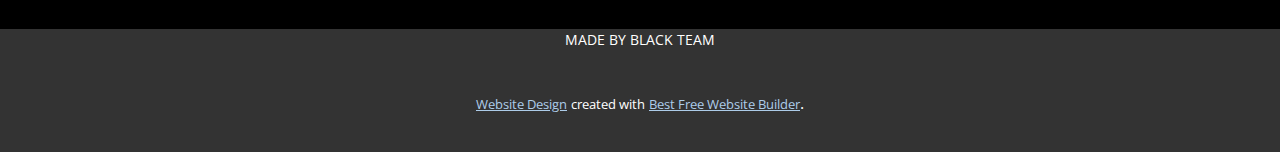
<file: ru/HOME.html>
<!DOCTYPE html>
<html style="font-size: 16px;" lang="en"><head>
    <meta name="viewport" content="width=device-width, initial-scale=1.0">
    <meta charset="utf-8">
    <meta name="keywords" content="">
    <meta name="description" content="">
    <title>BLACK FREE SOFTS</title>
    <link rel="stylesheet" href="../nicepage.css" media="screen">
<link rel="stylesheet" href="../HOME.css" media="screen">
    <script class="u-script" type="text/javascript" src="../jquery.js" defer=""></script>
    <script class="u-script" type="text/javascript" src="../nicepage.js" defer=""></script>
    <meta name="generator" content="Nicepage 6.0.3, nicepage.com">
    <link rel="icon" href="../images/favicon.png">
    <link id="u-theme-google-font" rel="stylesheet" href="https://fonts.googleapis.com/css?family=Roboto:100,100i,300,300i,400,400i,500,500i,700,700i,900,900i|Open+Sans:300,300i,400,400i,500,500i,600,600i,700,700i,800,800i">
    <link id="u-page-google-font" rel="stylesheet" href="https://fonts.googleapis.com/css?family=Oswald:200,300,400,500,600,700">
    
    
    
    
    
    <script type="application/ld+json">{
		"@context": "http://schema.org",
		"@type": "Organization",
		"name": "BLACK FREE SOFTS",
		"logo": "../images/favicon.png?rand=89c9"
}</script>
    <meta name="theme-color" content="#478ac9">
    <meta property="og:title" content="BLACK FREE SOFTS">
    <meta property="og:description" content="">
    <meta property="og:type" content="website">
  </head>
  <body data-path-to-root="../" data-include-products="false" class="u-body u-xl-mode" data-lang="ru"><header class="u-black u-clearfix u-header u-header" id="sec-ad4e"><div class="u-clearfix u-sheet u-sheet-1">
        <a href="https://nicepage.com" class="u-image u-logo u-image-1" data-image-width="146" data-image-height="78">
          <img src="../images/favicon.png?rand=89c9" class="u-logo-image u-logo-image-1">
        </a>
        <h1 class="u-custom-font u-font-oswald u-text u-text-default u-text-1">BLACK SOFT PRESENT</h1>
      </div></header>
    <section class="u-black u-clearfix u-section-1" id="sec-d3e9">
      <div class="u-clearfix u-sheet u-sheet-1">
        <h2 class="u-align-center u-custom-font u-font-oswald u-text u-text-1"><span style="font-size: 3.75rem;" class="u-text-white">​<span style="font-weight: 700; font-size: 4.5rem;" data-block-type="">SKINCHANGER</span></span><br>FOR <span style="font-weight: 700;" data-block-type="">12 GAMES</span><br>IN <span style="font-weight: 700;">1 LAUNCHER</span><br>&amp;<br><span style="font-size: 4.5rem; font-weight: 700;" data-block-type="">Unlocker</span><br><span style="font-size: 3rem;" data-block-type="">FOR 8 GAMES<br>IN 1 LAUNCHER</span><br></h2>
        <a href="TUTSSILKA.COM" class="u-btn u-btn-round u-button-style u-hover-palette-1-light-1 u-palette-1-base u-radius u-btn-1" target="_blank">DOWNLOAD</a>
        <h5 class="u-align-center u-custom-font u-font-oswald u-text u-text-2">Password: Black</h5>
        <div class="u-rotation-parent u-rotation-parent-1">
          <div class="u-shape u-shape-svg u-text-palette-2-base u-shape-1">
            <svg class="u-svg-link" preserveAspectRatio="none" viewBox="0 0 160 100" style=""><use xmlns:xlink="http://www.w3.org/1999/xlink" xlink:href="#svg-ed61"></use></svg>
            <svg class="u-svg-content" viewBox="0 0 160 100" x="0px" y="0px" id="svg-ed61" style="enable-background:new 0 0 160 100;"><g><path d="M109.2,99.9L160,50L109.2,0H75.6l38.7,38H0v24.2h114L75.6,100L109.2,99.9z"></path>
</g></svg>
          </div>
        </div>
        <div class="u-rotation-parent u-rotation-parent-2">
          <div class="u-shape u-shape-svg u-text-palette-2-base u-shape-2">
            <svg class="u-svg-link" preserveAspectRatio="none" viewBox="0 0 160 100" style=""><use xmlns:xlink="http://www.w3.org/1999/xlink" xlink:href="#svg-71bc"></use></svg>
            <svg class="u-svg-content" viewBox="0 0 160 100" x="0px" y="0px" id="svg-71bc" style="enable-background:new 0 0 160 100;"><g><path d="M109.2,99.9L160,50L109.2,0H75.6l38.7,38H0v24.2h114L75.6,100L109.2,99.9z"></path>
</g></svg>
          </div>
        </div>
        <h5 class="u-align-center u-custom-font u-font-oswald u-text u-text-3">​ALL SUPPORTED GAMES</h5>
      </div>
    </section>
    <section class="u-align-center u-black u-clearfix u-section-2" id="sec-05c1">
      
      
      
      
      
      
      
      
      
      
      
      
      
      
      
      
      
      
      
      
      
      
      
      
      
      
      <div class="u-clearfix u-sheet u-sheet-1">
        <h2 class="u-align-center u-custom-font u-font-oswald u-text u-text-1" data-animation-name="customAnimationIn" data-animation-duration="1500" data-animation-delay="0">​​SKINCHANGER</h2>
        <p class="u-align-center u-text u-text-2" data-animation-name="customAnimationIn" data-animation-duration="1500" data-animation-delay="250">​Lorem ipsum dolor sit amet, consectetur adipiscing elit, sed do eiusmod tempor incididunt ut labore et dolore magna aliqua.</p>
        <div class="custom-expanded u-list u-list-1">
          <div class="u-repeater u-repeater-1">
            <div class="u-align-center u-container-style u-list-item u-repeater-item u-shape-round u-list-item-1" data-animation-name="customAnimationIn" data-animation-duration="1500" data-animation-delay="500">
              <div class="u-container-layout u-similar-container u-container-layout-1">
                <img class="custom-expanded u-image u-image-1" src="../images/273509376025211.png" data-image-width="981" data-image-height="981">
                <h5 class="u-align-center u-hover-feature u-text u-text-body-alt-color u-text-3">​LEAGUE OF LEGENDS</h5>
                <p class="u-align-center u-hover-feature u-text u-text-body-alt-color u-text-4">​SKINCHANGER</p>
              </div>
            </div>
            <div class="u-align-center u-container-style u-list-item u-repeater-item u-shape-round u-list-item-2" data-animation-name="customAnimationIn" data-animation-duration="1500" data-animation-delay="500">
              <div class="u-container-layout u-similar-container u-container-layout-2">
                <img class="custom-expanded u-image u-image-2" src="../images/e63afec5-b332-425f-943b-2f138c01c6d5_1679600694167.jpg" data-image-width="1806" data-image-height="1806">
                <h5 class="u-align-center u-hover-feature u-text u-text-body-alt-color u-text-5">​CS 2</h5>
                <p class="u-align-center u-hover-feature u-text u-text-body-alt-color u-text-6">​SKINCHANGER<br>INVENTORYCHANGER</p>
              </div>
            </div>
            <div class="u-align-center u-container-style u-list-item u-repeater-item u-shape-round u-list-item-3" data-animation-name="customAnimationIn" data-animation-duration="1500" data-animation-delay="500">
              <div class="u-container-layout u-similar-container u-container-layout-3">
                <img class="custom-expanded u-image u-image-3" src="../images/Rq2h6kBUdGlVeiP6Ee2p0Z33YusSTxTm--K4WFlNmG1QocWU4QWZOIUOe9FITa001MMD8b2Q.jpg" data-image-width="900" data-image-height="900">
                <h5 class="u-align-center u-hover-feature u-text u-text-body-alt-color u-text-7">​APEX LEGENDS</h5>
                <p class="u-align-center u-hover-feature u-text u-text-body-alt-color u-text-8">​SKINCHANGER</p>
              </div>
            </div>
            <div class="u-align-center u-container-style u-list-item u-repeater-item u-shape-round u-list-item-4" data-animation-name="customAnimationIn" data-animation-duration="1500" data-animation-delay="500">
              <div class="u-container-layout u-similar-container u-container-layout-4">
                <img class="custom-expanded u-image u-image-4" src="../images/unnamed.jpg" data-image-width="900" data-image-height="900">
                <h5 class="u-align-center u-hover-feature u-text u-text-body-alt-color u-text-9">DOTA 2</h5>
                <p class="u-align-center u-hover-feature u-text u-text-body-alt-color u-text-10">​SKINCHANGER<br>INVENTORYCHANGER<br></p>
              </div>
            </div>
            <div class="u-align-center u-container-style u-list-item u-repeater-item u-shape-round u-list-item-5" data-animation-name="customAnimationIn" data-animation-duration="1500" data-animation-delay="500">
              <div class="u-container-layout u-similar-container u-container-layout-5">
                <img class="custom-expanded u-image u-image-5" src="../images/lh8god1e2_A.jpg" data-image-width="900" data-image-height="900">
                <h5 class="u-align-center u-hover-feature u-text u-text-body-alt-color u-text-11">​FORTNITE</h5>
                <p class="u-align-center u-hover-feature u-text u-text-body-alt-color u-text-12">​SKINCHANGER</p>
              </div>
            </div>
            <div class="u-align-center u-container-style u-list-item u-repeater-item u-shape-round u-list-item-6" data-animation-name="customAnimationIn" data-animation-duration="1500" data-animation-delay="500">
              <div class="u-container-layout u-similar-container u-container-layout-6">
                <img class="custom-expanded u-image u-image-6" src="../images/Valorant_Logo.png" data-image-width="5000" data-image-height="5000">
                <h5 class="u-align-center u-hover-feature u-text u-text-body-alt-color u-text-13">VALORANT</h5>
                <p class="u-align-center u-hover-feature u-text u-text-body-alt-color u-text-14">​SKINCHANGER<br>INVENTORYCHANGER<br></p>
              </div>
            </div>
            <div class="u-align-center u-container-style u-list-item u-repeater-item u-shape-round u-list-item-7" data-animation-name="customAnimationIn" data-animation-duration="1500" data-animation-delay="500">
              <div class="u-container-layout u-similar-container u-container-layout-7">
                <img class="custom-expanded u-image u-image-7" src="../images/2023-11-20204222.png" data-image-width="456" data-image-height="378">
                <h5 class="u-align-center u-hover-feature u-text u-text-body-alt-color u-text-15">WARZONE2<br>MODERN WARFARE 2</h5>
                <p class="u-align-center u-hover-feature u-text u-text-body-alt-color u-text-16">​SKINCHANGER</p>
              </div>
            </div>
            <div class="u-align-center u-container-style u-list-item u-repeater-item u-shape-round u-list-item-8" data-animation-name="customAnimationIn" data-animation-duration="1500" data-animation-delay="500">
              <div class="u-container-layout u-similar-container u-container-layout-8">
                <img class="custom-expanded u-image u-image-8" src="../images/p1_3869370_6a051b7f.png" data-image-width="500" data-image-height="500">
                <h5 class="u-align-center u-hover-feature u-text u-text-body-alt-color u-text-17">​MODERN WARFARE 3</h5>
                <p class="u-align-center u-hover-feature u-text u-text-body-alt-color u-text-18">​SKINCHANGER</p>
              </div>
            </div>
            <div class="u-align-center u-container-style u-list-item u-repeater-item u-shape-round u-list-item-9" data-animation-name="customAnimationIn" data-animation-duration="1500" data-animation-delay="750">
              <div class="u-container-layout u-similar-container u-container-layout-9">
                <img class="custom-expanded u-image u-image-9" src="../images/people_1_sign_front_white_700.jpg" data-image-width="700" data-image-height="700">
                <h5 class="u-align-center u-hover-feature u-text u-text-body-alt-color u-text-19">DESTINY 2</h5>
                <p class="u-align-center u-hover-feature u-text u-text-body-alt-color u-text-20">​SKINCHANGER</p>
              </div>
            </div>
            <div class="u-align-center u-container-style u-list-item u-repeater-item u-shape-round u-list-item-10" data-animation-name="customAnimationIn" data-animation-duration="1500" data-animation-delay="750">
              <div class="u-container-layout u-similar-container u-container-layout-10">
                <img class="custom-expanded u-image u-image-10" src="../images/1510381356_preview_Rocketleague-logo.png" data-image-width="800" data-image-height="800">
                <h5 class="u-align-center u-hover-feature u-text u-text-body-alt-color u-text-21">​ROCKET LEAGUE</h5>
                <p class="u-align-center u-hover-feature u-text u-text-body-alt-color u-text-22">​SKINCHANGER</p>
              </div>
            </div>
            <div class="u-align-center u-container-style u-list-item u-repeater-item u-shape-round u-list-item-11" data-animation-name="customAnimationIn" data-animation-duration="1500" data-animation-delay="750">
              <div class="u-container-layout u-similar-container u-container-layout-11">
                <img class="custom-expanded u-image u-image-11" src="../images/e8176bfb1f3ec60570708862046b9ae18bf31ec6.jpg" data-image-width="800" data-image-height="800">
                <h5 class="u-align-center u-hover-feature u-text u-text-body-alt-color u-text-23">​DEAD BY DAYLIGHT</h5>
                <p class="u-align-center u-hover-feature u-text u-text-body-alt-color u-text-24">​SKINCHANGER</p>
              </div>
            </div>
            <div class="u-align-center u-container-style u-list-item u-repeater-item u-shape-round u-list-item-12" data-animation-name="customAnimationIn" data-animation-duration="1500" data-animation-delay="750">
              <div class="u-container-layout u-similar-container u-container-layout-12">
                <img class="custom-expanded u-image u-image-12" src="../images/Overwatch_circle_logo.svg.png" data-image-width="900" data-image-height="900">
                <h5 class="u-align-center u-hover-feature u-text u-text-body-alt-color u-text-25">​OVERWATCH 2</h5>
                <p class="u-align-center u-hover-feature u-text u-text-body-alt-color u-text-26">​​SKINCHANGER</p>
              </div>
            </div>
          </div>
        </div>
      </div>
      
      
      
      
      
      
      
      
      
      
      
      
      
      
      
      
    </section>
    <section class="u-align-center u-black u-clearfix u-section-3" id="sec-6dcf">
      
      
      
      
      
      
      
      
      
      
      
      
      
      
      
      
      
      
      
      
      
      <div class="u-clearfix u-sheet u-valign-middle u-sheet-1">
        <h2 class="u-align-center u-custom-font u-font-oswald u-text u-text-1" data-animation-name="customAnimationIn" data-animation-duration="1500" data-animation-delay="0">Unlocker</h2>
        <p class="u-align-center u-text u-text-2" data-animation-name="customAnimationIn" data-animation-duration="1500" data-animation-delay="250">​Lorem ipsum dolor sit amet, consectetur adipiscing elit, sed do eiusmod tempor incididunt ut labore et dolore magna aliqua.</p>
        <div class="custom-expanded u-list u-list-1">
          <div class="u-repeater u-repeater-1">
            <div class="u-align-center u-container-style u-list-item u-repeater-item u-shape-round u-list-item-1" data-animation-name="customAnimationIn" data-animation-duration="1500" data-animation-delay="500">
              <div class="u-container-layout u-similar-container u-container-layout-1">
                <img class="custom-expanded u-image u-image-1" src="../images/Rq2h6kBUdGlVeiP6Ee2p0Z33YusSTxTm--K4WFlNmG1QocWU4QWZOIUOe9FITa001MMD8b2Q.jpg" data-image-width="900" data-image-height="900">
                <h5 class="u-align-center u-hover-feature u-text u-text-body-alt-color u-text-3">​APEX LEGENDS</h5>
                <p class="u-align-center u-hover-feature u-text u-text-body-alt-color u-text-4">LEGENDS&nbsp;Unlocker</p>
              </div>
            </div>
            <div class="u-align-center u-container-style u-list-item u-repeater-item u-shape-round u-list-item-2" data-animation-name="customAnimationIn" data-animation-duration="1500" data-animation-delay="500">
              <div class="u-container-layout u-similar-container u-container-layout-2">
                <img class="custom-expanded u-image u-image-2" src="../images/lh8god1e2_A.jpg" data-image-width="900" data-image-height="900">
                <h5 class="u-align-center u-hover-feature u-text u-text-body-alt-color u-text-5">​FORTNITE</h5>
                <p class="u-align-center u-hover-feature u-text u-text-body-alt-color u-text-6">​HERO&nbsp;Unlocker</p>
              </div>
            </div>
            <div class="u-align-center u-container-style u-list-item u-repeater-item u-shape-round u-list-item-3" data-animation-name="customAnimationIn" data-animation-duration="1500" data-animation-delay="500">
              <div class="u-container-layout u-similar-container u-container-layout-3">
                <img class="custom-expanded u-image u-image-3" src="../images/Valorant_Logo.png" data-image-width="5000" data-image-height="5000">
                <h5 class="u-align-center u-hover-feature u-text u-text-body-alt-color u-text-7">VALORANT</h5>
                <p class="u-align-center u-hover-feature u-text u-text-body-alt-color u-text-8">AGENT&nbsp;Unlocker</p>
              </div>
            </div>
            <div class="u-align-center u-container-style u-list-item u-repeater-item u-shape-round u-list-item-4" data-animation-name="customAnimationIn" data-animation-duration="1500" data-animation-delay="500">
              <div class="u-container-layout u-similar-container u-container-layout-4">
                <img class="custom-expanded u-image u-image-4" src="../images/2023-11-20204222.png" data-image-width="456" data-image-height="378">
                <h5 class="u-align-center u-hover-feature u-text u-text-body-alt-color u-text-9">WARZONE2<br>MODERN WARFARE 2</h5>
                <p class="u-align-center u-hover-feature u-text u-text-body-alt-color u-text-10">ALL&nbsp;Unlocker</p>
              </div>
            </div>
            <div class="u-align-center u-container-style u-list-item u-repeater-item u-shape-round u-list-item-5" data-animation-name="customAnimationIn" data-animation-duration="1500" data-animation-delay="500">
              <div class="u-container-layout u-similar-container u-container-layout-5">
                <img class="custom-expanded u-image u-image-5" src="../images/p1_3869370_6a051b7f.png" data-image-width="500" data-image-height="500">
                <h5 class="u-align-center u-hover-feature u-text u-text-body-alt-color u-text-11">​MODERN WARFARE 3</h5>
                <p class="u-align-center u-hover-feature u-text u-text-body-alt-color u-text-12">ALL&nbsp;Unlocker</p>
              </div>
            </div>
            <div class="u-align-center u-container-style u-list-item u-repeater-item u-shape-round u-list-item-6" data-animation-name="customAnimationIn" data-animation-duration="1500" data-animation-delay="750">
              <div class="u-container-layout u-similar-container u-container-layout-6">
                <img class="custom-expanded u-image u-image-6" src="../images/people_1_sign_front_white_700.jpg" data-image-width="700" data-image-height="700">
                <h5 class="u-align-center u-hover-feature u-text u-text-body-alt-color u-text-13">DESTINY 2</h5>
                <p class="u-align-center u-hover-feature u-text u-text-body-alt-color u-text-14">​Unlocker</p>
              </div>
            </div>
            <div class="u-align-center u-container-style u-list-item u-repeater-item u-shape-round u-list-item-7" data-animation-name="customAnimationIn" data-animation-duration="1500" data-animation-delay="750">
              <div class="u-container-layout u-similar-container u-container-layout-7">
                <img class="custom-expanded u-image u-image-7" src="../images/1510381356_preview_Rocketleague-logo.png" data-image-width="800" data-image-height="800">
                <h5 class="u-align-center u-hover-feature u-text u-text-body-alt-color u-text-15">​ROCKET LEAGUE</h5>
                <p class="u-align-center u-hover-feature u-text u-text-body-alt-color u-text-16">CAR&nbsp;Unlocker</p>
              </div>
            </div>
            <div class="u-align-center u-container-style u-list-item u-repeater-item u-shape-round u-list-item-8" data-animation-name="customAnimationIn" data-animation-duration="1500" data-animation-delay="750">
              <div class="u-container-layout u-similar-container u-container-layout-8">
                <img class="custom-expanded u-image u-image-8" src="../images/e8176bfb1f3ec60570708862046b9ae18bf31ec6.jpg" data-image-width="800" data-image-height="800">
                <h5 class="u-align-center u-hover-feature u-text u-text-body-alt-color u-text-17">​DEAD BY DAYLIGHT</h5>
                <p class="u-align-center u-hover-feature u-text u-text-body-alt-color u-text-18">​Unlocker</p>
              </div>
            </div>
          </div>
        </div>
      </div>
      
      
      
      
      
      
      
      
      
      
      
      
      
    </section>
    
    
    
    <footer class="u-align-center u-clearfix u-footer u-grey-80 u-footer" id="sec-4344"><div class="u-clearfix u-sheet u-valign-middle u-sheet-1">
        <p class="u-small-text u-text u-text-variant u-text-1">MADE BY BLACK TEAM</p>
      </div></footer>
    <section class="u-backlink u-clearfix u-grey-80">
      <a class="u-link" href="https://nicepage.com/website-design" target="_blank">
        <span>Website Design</span>
      </a>
      <p class="u-text">
        <span>created with</span>
      </p>
      <a class="u-link" href="https://nicepage.com/website-builder" target="_blank">
        <span>Best Free Website Builder</span>
      </a>. 
    </section>
  
</body></html>
</file>
